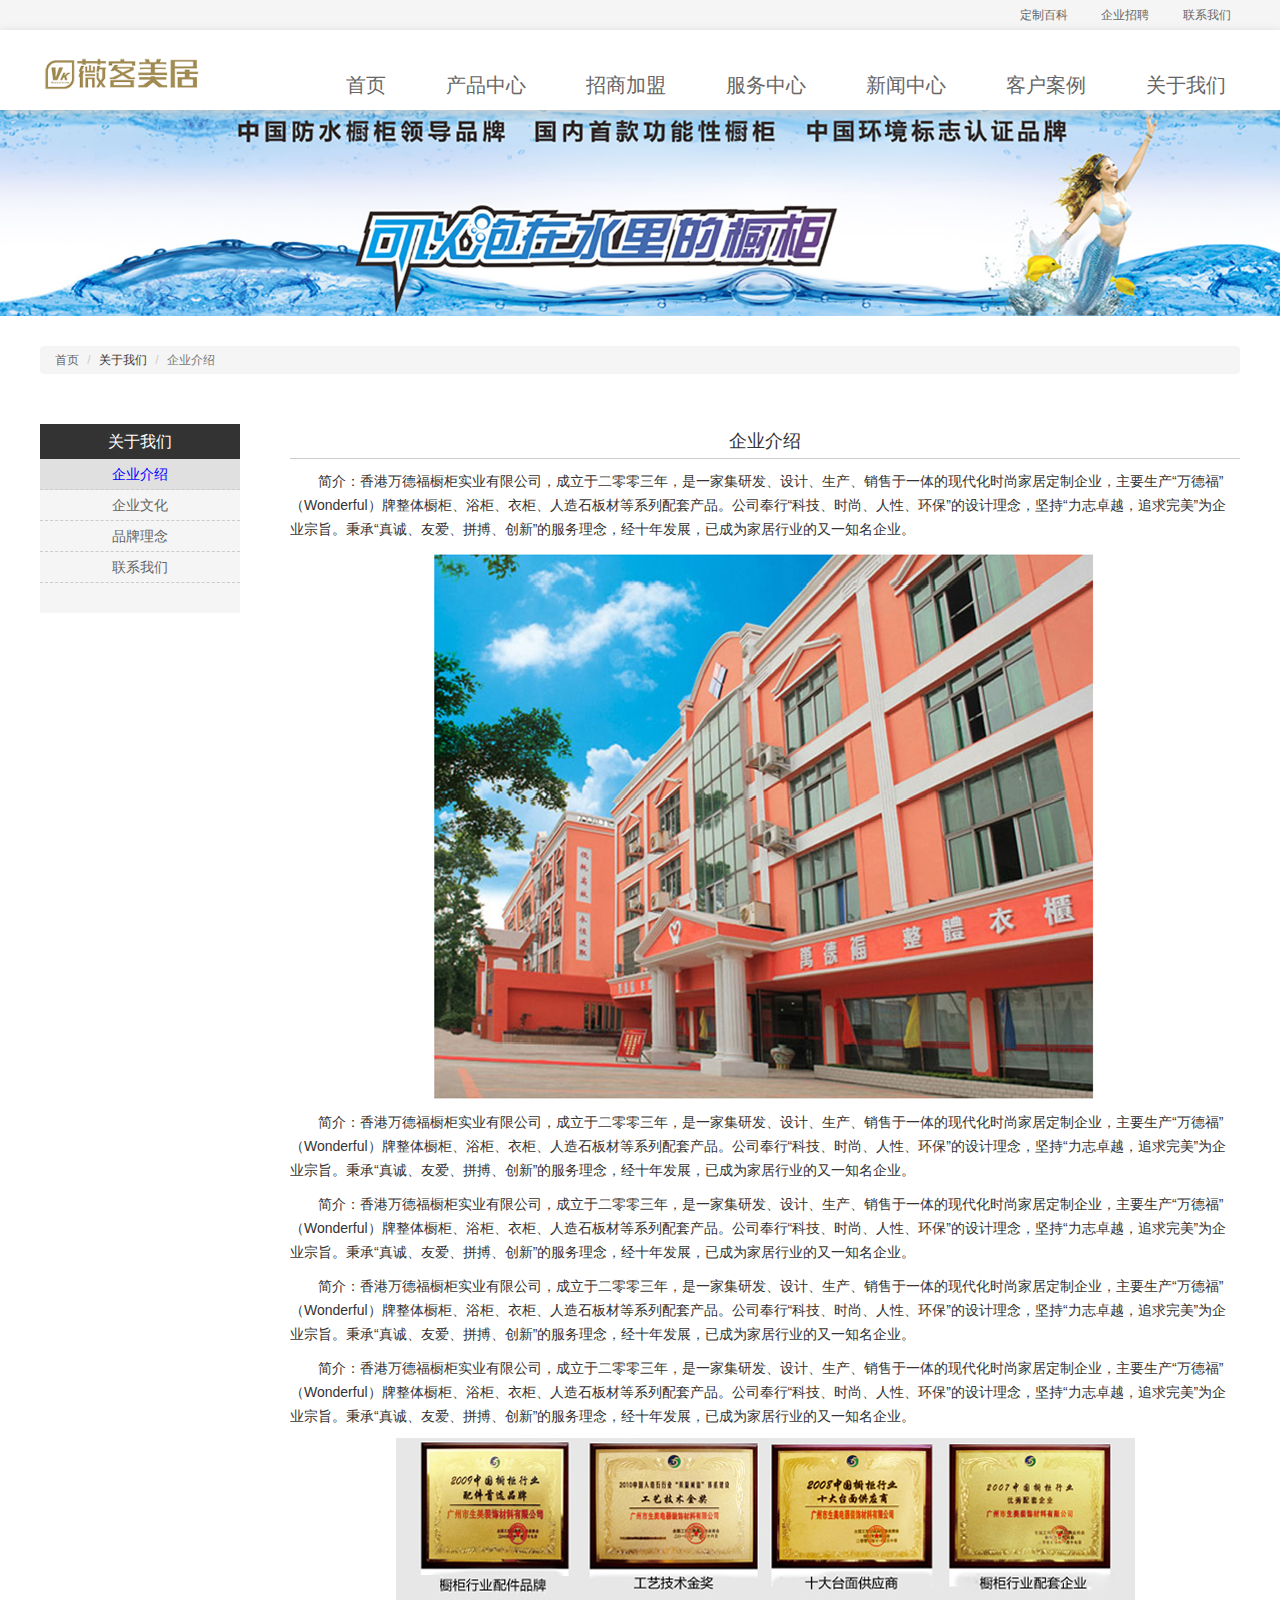
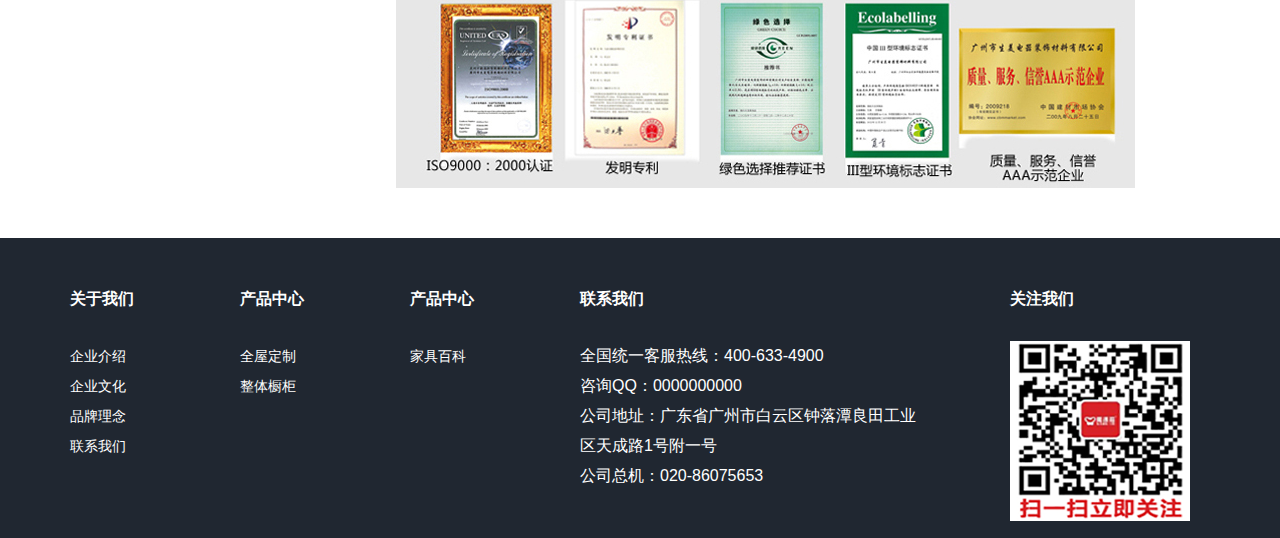
<file: aboutUs.html>
<!DOCTYPE html>
<html lang="en">
    <head>
        <meta charset="utf-8">
        <meta name="viewport" content="width=device-width, initial-scale=1 , user-scalable=no">
        <meta name="keywords" content="薇客美居,橱柜,整体橱柜,五金,全屋定制,web设计">
        <meta name="description" content="薇客美居-实力的橱柜公司,专业的橱柜设计,完美的追求">
        <title>薇客美居-实力公司</title>
        <link rel="stylesheet" type="text/css" href="css/bootstrap.min.css" />   
        <link rel="stylesheet" type="text/css" href="css/style.css" />
        <link rel="stylesheet" type="text/css" href="css/about.css" />        
    </head>
    <body>
        <!-- 网站头部标题信息 -->
        <section class="header"></section>
        <!-- about Us -banner -->
        <section class="banner">
            <div class="news_baner">
                <img src="img/u1.jpg" class="img-responsive"  alt="" /> 
            </div> 
        </section>
        <!--about Us content  -->
        <section class="absutCon">
            <div class="breadnav">
                <ol class="breadcrumb">
                    <li><a href="index.html">首页</a></li>
                    <li>关于我们</li>
                    <li class="active">企业介绍</li>
                </ol>
            </div>
            <div class="aboutMain">
                <div class="navLeft">
                    <h3 class="ti">关于我们</h3>
                    <ul>                        
                        <li class="current"><a href="javascript:;">企业介绍</a></li>
                        <li><a href="javascript:;">企业文化</a></li>
                        <li><a href="javascript:;">品牌理念</a></li>
                        <li><a href="javascript:;">联系我们</a></li>
                    </ul>
                </div>
                <div class="nconMain">
                    <h3>企业介绍</h3>
                    <p>简介：香港万德福橱柜实业有限公司，成立于二零零三年，是一家集研发、设计、生产、销售于一体的现代化时尚家居定制企业，主要生产“万德福”（Wonderful）牌整体橱柜、浴柜、衣柜、人造石板材等系列配套产品。公司奉行“科技、时尚、人性、环保”的设计理念，坚持“力志卓越，追求完美”为企业宗旨。秉承“真诚、友爱、拼搏、创新”的服务理念，经十年发展，已成为家居行业的又一知名企业。</p>
                    <p class="text-center"><img src="img/wdfImg01.png" height="549" width="667" alt="" /></p>
                    <p>简介：香港万德福橱柜实业有限公司，成立于二零零三年，是一家集研发、设计、生产、销售于一体的现代化时尚家居定制企业，主要生产“万德福”（Wonderful）牌整体橱柜、浴柜、衣柜、人造石板材等系列配套产品。公司奉行“科技、时尚、人性、环保”的设计理念，坚持“力志卓越，追求完美”为企业宗旨。秉承“真诚、友爱、拼搏、创新”的服务理念，经十年发展，已成为家居行业的又一知名企业。</p>
                    <p>简介：香港万德福橱柜实业有限公司，成立于二零零三年，是一家集研发、设计、生产、销售于一体的现代化时尚家居定制企业，主要生产“万德福”（Wonderful）牌整体橱柜、浴柜、衣柜、人造石板材等系列配套产品。公司奉行“科技、时尚、人性、环保”的设计理念，坚持“力志卓越，追求完美”为企业宗旨。秉承“真诚、友爱、拼搏、创新”的服务理念，经十年发展，已成为家居行业的又一知名企业。</p>
                    <p>简介：香港万德福橱柜实业有限公司，成立于二零零三年，是一家集研发、设计、生产、销售于一体的现代化时尚家居定制企业，主要生产“万德福”（Wonderful）牌整体橱柜、浴柜、衣柜、人造石板材等系列配套产品。公司奉行“科技、时尚、人性、环保”的设计理念，坚持“力志卓越，追求完美”为企业宗旨。秉承“真诚、友爱、拼搏、创新”的服务理念，经十年发展，已成为家居行业的又一知名企业。</p>
                    <p>简介：香港万德福橱柜实业有限公司，成立于二零零三年，是一家集研发、设计、生产、销售于一体的现代化时尚家居定制企业，主要生产“万德福”（Wonderful）牌整体橱柜、浴柜、衣柜、人造石板材等系列配套产品。公司奉行“科技、时尚、人性、环保”的设计理念，坚持“力志卓越，追求完美”为企业宗旨。秉承“真诚、友爱、拼搏、创新”的服务理念，经十年发展，已成为家居行业的又一知名企业。</p>
                    <p class="text-center"><img src="img/wdfImg02.png"  alt="" /></p>
                </div>
            </div>
        </section>

        <!-- footer底部信息 -->
        <footer class="footer"></footer>
    <script type="text/javascript" src="js/jquery-3.1.1.js"></script>
    <script type="text/javascript" src="js/bootstrap.min.js"></script>
    <script type="text/javascript" src="js/index.js"></script>
    <script type="text/javascript">
        $(function(){
            $('.navLeft li').click(function(){
                $(this).addClass('current').siblings().removeClass('current');
            });
        })
         $(".header").load('common/header1.html');
         $(".footer").load('common/footer1.html');
    </script>
    </body>
</html>
</file>
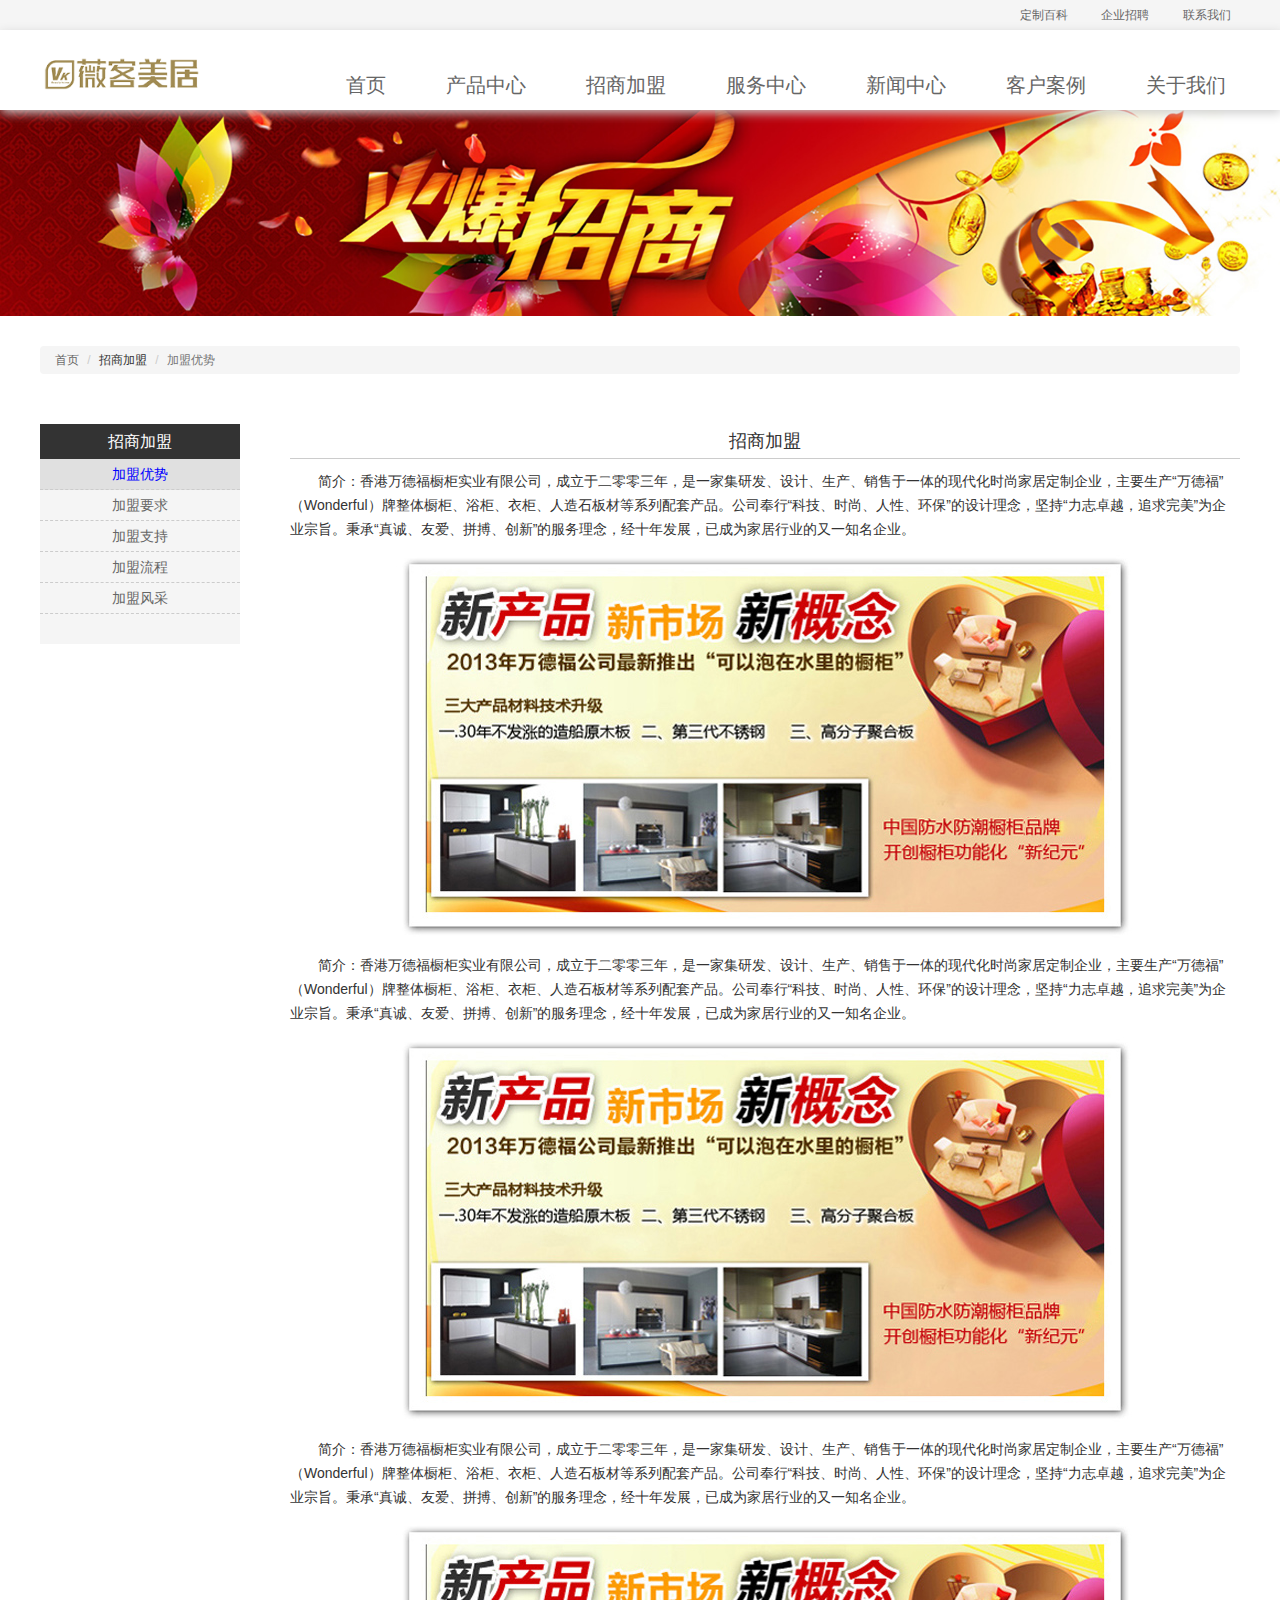
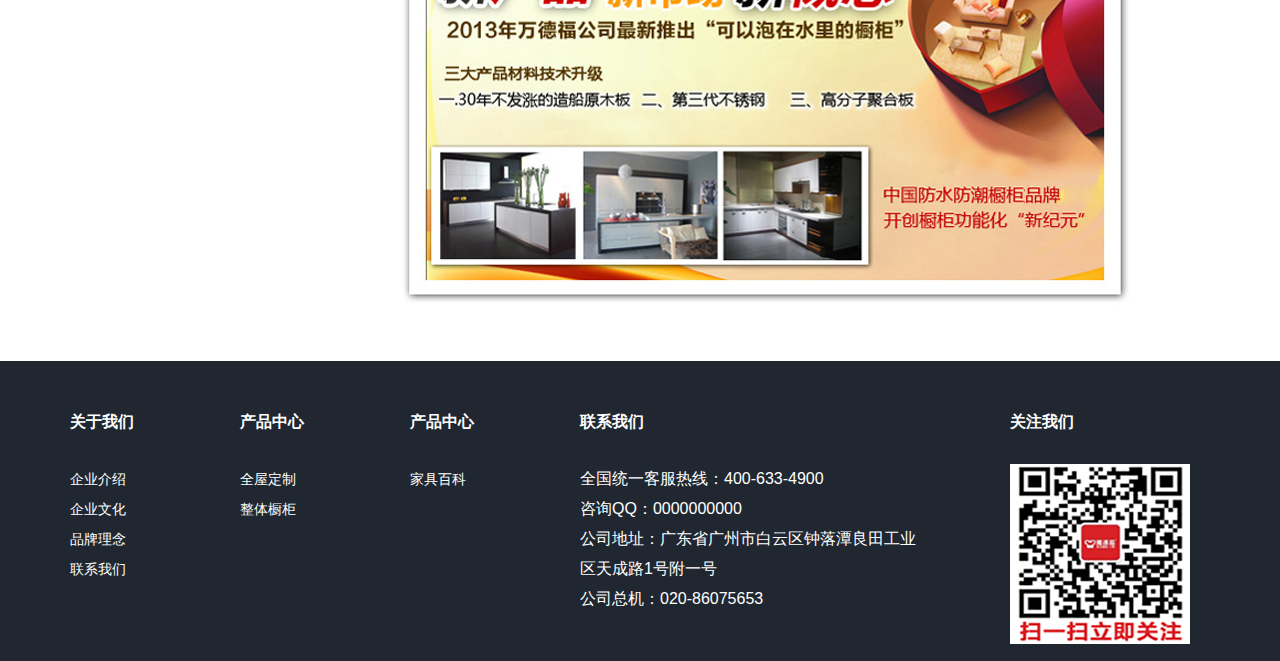
<file: investment.html>
<!DOCTYPE html>
<html lang="en">
    <head>
        <meta charset="utf-8">
        <meta name="viewport" content="width=device-width, initial-scale=1 , user-scalable=no">
        <meta name="keywords" content="薇客美居,橱柜,整体橱柜,五金,全屋定制,web设计">
        <meta name="description" content="薇客美居-实力的橱柜公司,专业的橱柜设计,完美的追求">
        <title>薇客美居-实力公司</title>
        <link rel="stylesheet" type="text/css" href="css/bootstrap.min.css" />   
        <link rel="stylesheet" type="text/css" href="css/style.css" />
        <link rel="stylesheet" type="text/css" href="css/about.css" />        
    </head>
    <body>
    <!-- 网站头部标题信息 -->
        <section class="header"></section>
        <!-- probanenr -->
        <section class="banner">
            <div class="news_baner">
                <img src="img/investment.jpg" class="img-responsive"  alt="" /> 
            </div> 
        </section>
        <!-- investmentpages -->
        <section class="investcon">
             <div class="breadnav">
                <ol class="breadcrumb">
                    <li><a href="index.html">首页</a></li>
                    <li>招商加盟</li>
                    <li class="active">加盟优势</li>
                </ol>
            </div>
            <div class="aboutMain">
                <div class="navLeft">
                    <h3 class="ti">招商加盟</h3>
                    <ul>                        
                        <li class="current"><a href="javascript:;">加盟优势</a></li>
                        <li><a href="javascript:;">加盟要求</a></li>
                        <li><a href="javascript:;">加盟支持</a></li>
                        <li><a href="javascript:;">加盟流程</a></li>
                        <li><a href="javascript:;">加盟风采</a></li>
                    </ul>
                </div>
                <div class="nconMain investMain">
                    <h3>招商加盟</h3>
                    
                    <p>简介：香港万德福橱柜实业有限公司，成立于二零零三年，是一家集研发、设计、生产、销售于一体的现代化时尚家居定制企业，主要生产“万德福”（Wonderful）牌整体橱柜、浴柜、衣柜、人造石板材等系列配套产品。公司奉行“科技、时尚、人性、环保”的设计理念，坚持“力志卓越，追求完美”为企业宗旨。秉承“真诚、友爱、拼搏、创新”的服务理念，经十年发展，已成为家居行业的又一知名企业。</p>
                    <p class="text-center"><img src="img/jmys.jpg" alt="" /></p>
                    <p>简介：香港万德福橱柜实业有限公司，成立于二零零三年，是一家集研发、设计、生产、销售于一体的现代化时尚家居定制企业，主要生产“万德福”（Wonderful）牌整体橱柜、浴柜、衣柜、人造石板材等系列配套产品。公司奉行“科技、时尚、人性、环保”的设计理念，坚持“力志卓越，追求完美”为企业宗旨。秉承“真诚、友爱、拼搏、创新”的服务理念，经十年发展，已成为家居行业的又一知名企业。</p>
                    <p class="text-center"><img src="img/jmys.jpg" alt="" /></p>
                    <p>简介：香港万德福橱柜实业有限公司，成立于二零零三年，是一家集研发、设计、生产、销售于一体的现代化时尚家居定制企业，主要生产“万德福”（Wonderful）牌整体橱柜、浴柜、衣柜、人造石板材等系列配套产品。公司奉行“科技、时尚、人性、环保”的设计理念，坚持“力志卓越，追求完美”为企业宗旨。秉承“真诚、友爱、拼搏、创新”的服务理念，经十年发展，已成为家居行业的又一知名企业。</p>
                    <p class="text-center"><img src="img/jmys.jpg" alt="" /></p>
                    
                </div>
            </div>
        </section>
        <!-- footer底部信息 -->
        <footer class="footer"></footer>
    
</body>
<script type="text/javascript" src="js/jquery-3.1.1.js"></script>
<script type="text/javascript" src="js/bootstrap.min.js"></script>
<script type="text/javascript" src="js/index.js"></script>
<script type="text/javascript">
    $(".header").load('common/header1.html');
    $(".footer").load('common/footer1.html');    
</script>
</html>
</file>
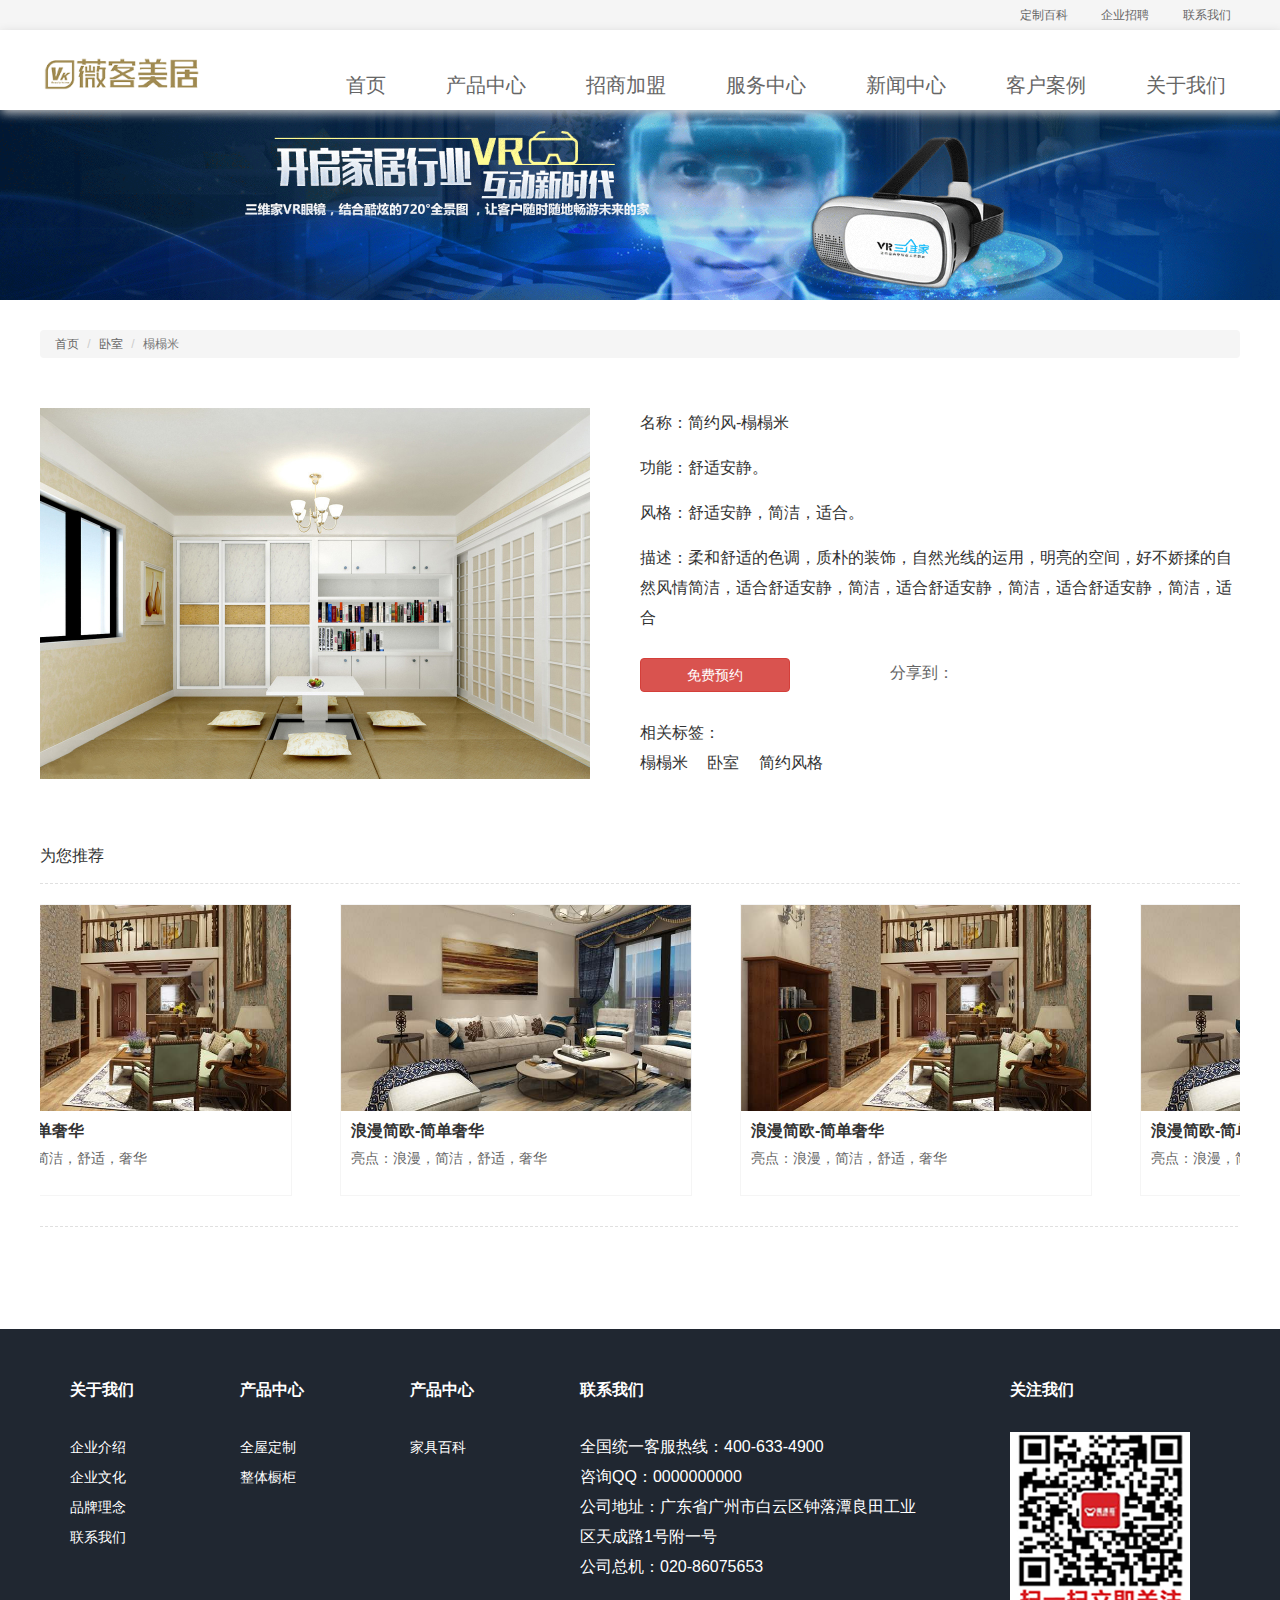
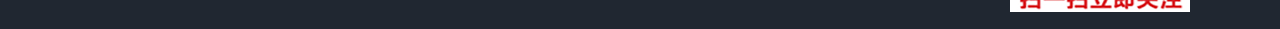
<file: proinfo.html>
<!DOCTYPE html>
<html lang="en">
    <head>
        <meta charset="utf-8">
        <meta name="viewport" content="width=device-width, initial-scale=1 , user-scalable=no">
        <meta name="keywords" content="橱柜有限公司,橱柜,橱柜,橱柜,橱柜,web">
        <meta name="description" content="香港万德福整体橱柜有限公司-实力的橱柜公司,专业的橱柜设计,完美的追求">
        <title>香港万德福整体橱柜有限公司</title>
        <link rel="stylesheet" type="text/css" href="css/bootstrap.min.css" />   
        <link rel="stylesheet" type="text/css" href="css/style.css" />
        <link rel="stylesheet" type="text/css" href="css/proList.css" />
        <script type="text/javascript" src="js/jquery-3.1.1.js"></script>
        <script type="text/javascript" src="js/bootstrap.min.js"></script>
        <script type="text/javascript" src="js/index.js"></script>
    </head>
    <body>
    <!-- 网站头部标题信息 -->
        <section class="header"></section>
        <!-- probanenr -->
        <section class="banner">
            <div class="news_baner">
                <img src="img/pBannerBg.gif" class="img-responsive"  alt="" /> 
            </div> 
        </section>
        <!-- proinfoContent -->
        <section class="proinfoCon">
            <div class="breadnav">
                <ol class="breadcrumb">
                    <li><a href="index.html">首页</a></li>
                    <li><a href="proList.html">卧室</a></li>
                    <li class="active">榻榻米</li>
                </ol>
            </div>
            <div class="proInfoConTop">
                <div class="fleft">
                    <img src="img/ttm.jpg" width="550" alt="榻榻米产品图" />
                </div>
                <div class="fright">
                    <p>名称：简约风-榻榻米</p>
                    <p>功能：舒适安静。</p>
                    <p>风格：舒适安静，简洁，适合。</p>
                    <p>描述：柔和舒适的色调，质朴的装饰，自然光线的运用，明亮的空间，好不娇揉的自然风情简洁，适合舒适安静，简洁，适合舒适安静，简洁，适合舒适安静，简洁，适合</p>
                    <p class="mianInfo"><button class="btn btn-danger" data-toggle="modal" data-target="#myModal">免费预约</button> <span>分享到：</span><div class="bdsharebuttonbox"><a href="#" class="bds_more" data-cmd="more"></a><a href="#" class="bds_qzone" data-cmd="qzone"></a><a href="#" class="bds_tsina" data-cmd="tsina"></a><a href="#" class="bds_tqq" data-cmd="tqq"></a><a href="#" class="bds_renren" data-cmd="renren"></a><a href="#" class="bds_weixin" data-cmd="weixin"></a></div><script>window._bd_share_config={"common":{"bdSnsKey":{},"bdText":"","bdMini":"2","bdPic":"","bdStyle":"0","bdSize":"16"},"share":{},"image":{"viewList":["qzone","tsina","tqq","renren","weixin"],"viewText":"分享到：","viewSize":"16"},"selectShare":{"bdContainerClass":null,"bdSelectMiniList":["qzone","tsina","tqq","renren","weixin"]}};with(document)0[(getElementsByTagName('head')[0]||body).appendChild(createElement('script')).src='http://bdimg.share.baidu.com/static/api/js/share.js?v=89860593.js?cdnversion='+~(-new Date()/36e5)];</script></p>
                    <p class="label01"><br />相关标签：<br /><span>榻榻米</span> <span>卧室</span> <span>简约风格</span></p>
                    <!-- 模态框（Modal） -->
                    <div class="modal fade" id="myModal" tabindex="-1" role="dialog" aria-labelledby="myModalLabel" aria-hidden="true">
                        <div class="modal-dialog">
                            <div class="modal-content">
                                <div class="modal-header">
                                    <button type="button" class="close" data-dismiss="modal" aria-hidden="true">
                                        &times;
                                    </button>
                                    <h4 class="modal-title" id="myModalLabel">
                                        请留下您的信息
                                    </h4>
                                </div>
                                <div class="modal-body">
                                    <form class="form-horizontal" role="form">
                                        <div class="form-group">
                                            <label for="firstname" class="col-sm-2 control-label">姓名</label>
                                            <div class="col-sm-10">
                                                <input type="text" class="form-control" id="firstname" 
                                                       placeholder="请输入姓名或称呼">
                                            </div>
                                        </div>
                                        <div class="form-group">
                                            <label for="lastname" class="col-sm-2 control-label">联系方式</label>
                                            <div class="col-sm-10">
                                                <input type="text" class="form-control" id="lastname" 
                                                       placeholder="请输入您的联系方式">
                                            </div>
                                        </div>
                                        <div class="form-group">
                                            <label for="lastname" class="col-sm-2 control-label">地址</label>
                                            <div class="col-sm-10">
                                                <input type="text" class="form-control" id="lastname" 
                                                       placeholder="请输入您的地址" />
                                            </div>
                                        </div>
                                    </form>
                                </div>
                                <div class="modal-footer">
                                    <button type="button" class="btn btn-default" data-dismiss="modal">取消
                                    </button>
                                    <button type="button" class="btn btn-primary">
                                        确认
                                    </button>
                                </div>
                            </div><!-- /.modal-content -->
                        </div><!-- /.modal -->
                    </div>
                </div>
                <div class="recPro recProInfo">
                    <h2>为您推荐</h2>
                    <ul class="recProList">
                        <li>
                            <img src="img/proImg1.jpg" width="350" alt="" />
                            <h3>浪漫简欧-简单奢华 </h3>
                            <p>亮点：浪漫，简洁，舒适，奢华</p>
                        </li>
                        <li>
                            <img src="img/proImg2.jpg" width="350" alt="" />
                            <h3>浪漫简欧-简单奢华 </h3>
                            <p>亮点：浪漫，简洁，舒适，奢华</p>
                        </li>
                        <li>
                            <img src="img/proImg1.jpg" width="350" alt="" />
                            <h3>浪漫简欧-简单奢华 </h3>
                            <p>亮点：浪漫，简洁，舒适，奢华</p>
                        </li>
                        <li>
                            <img src="img/proImg2.jpg" width="350" alt="" />
                            <h3>浪漫简欧-简单奢华 </h3>
                            <p>亮点：浪漫，简洁，舒适，奢华</p>
                        </li>
                        <li>
                            <img src="img/proImg1.jpg" width="350" alt="" />
                            <h3>浪漫简欧-简单奢华 </h3>
                            <p>亮点：浪漫，简洁，舒适，奢华</p>
                        </li>
                        <li>
                            <img src="img/proImg2.jpg" width="350" alt="" />
                            <h3>浪漫简欧-简单奢华 </h3>
                            <p>亮点：浪漫，简洁，舒适，奢华</p>
                        </li>
                        <li>
                            <img src="img/proImg1.jpg" width="350" alt="" />
                            <h3>浪漫简欧-简单奢华 </h3>
                            <p>亮点：浪漫，简洁，舒适，奢华</p>
                        </li>
                        <li>
                            <img src="img/proImg2.jpg" width="350" alt="" />
                            <h3>浪漫简欧-简单奢华 </h3>
                            <p>亮点：浪漫，简洁，舒适，奢华</p>
                        </li>
                        <li>
                            <img src="img/proImg1.jpg" width="350" alt="" />
                            <h3>浪漫简欧-简单奢华 </h3>
                            <p>亮点：浪漫，简洁，舒适，奢华</p>
                        </li>
                        <li>
                            <img src="img/proImg2.jpg" width="350" alt="" />
                            <h3>浪漫简欧-简单奢华 </h3>
                            <p>亮点：浪漫，简洁，舒适，奢华</p>
                        </li>
                        <li>
                            <img src="img/proImg1.jpg" width="350" alt="" />
                            <h3>浪漫简欧-简单奢华 </h3>
                            <p>亮点：浪漫，简洁，舒适，奢华</p>
                        </li>
                    </ul>
                </div>
                <div class="message">
                    <h3>客户留言：</h3>
                    <ul>
                        <li></li>
                    </ul>
                </div>
            </div>
        </section>
        <!-- footer底部信息 -->
        <footer class="footer"></footer>
    </body>
    <script type="text/javascript">
        $(".header").load('common/header1.html');
        $(".footer").load('common/footer1.html'); 
        $(function(){
            var timer=null;
            var num=0;
            var w=$(".recProList li").length;
            //alert(w);
            timer=setInterval(function(){
                num++;
                if(num>w*3){
                    num=0;
                }
                $(".recProList").css('left',-50*num);
            },300);
            $(".recProList").hover(function() {
                clearInterval(timer);
            }, function() {
                timer=setInterval(function(){
                num++;
                if(num>w*3){
                    num=0;
                }
                $(".recProList").css('left',-50*num);
            },300);
            });
         });   
    </script>
</html>
</file>
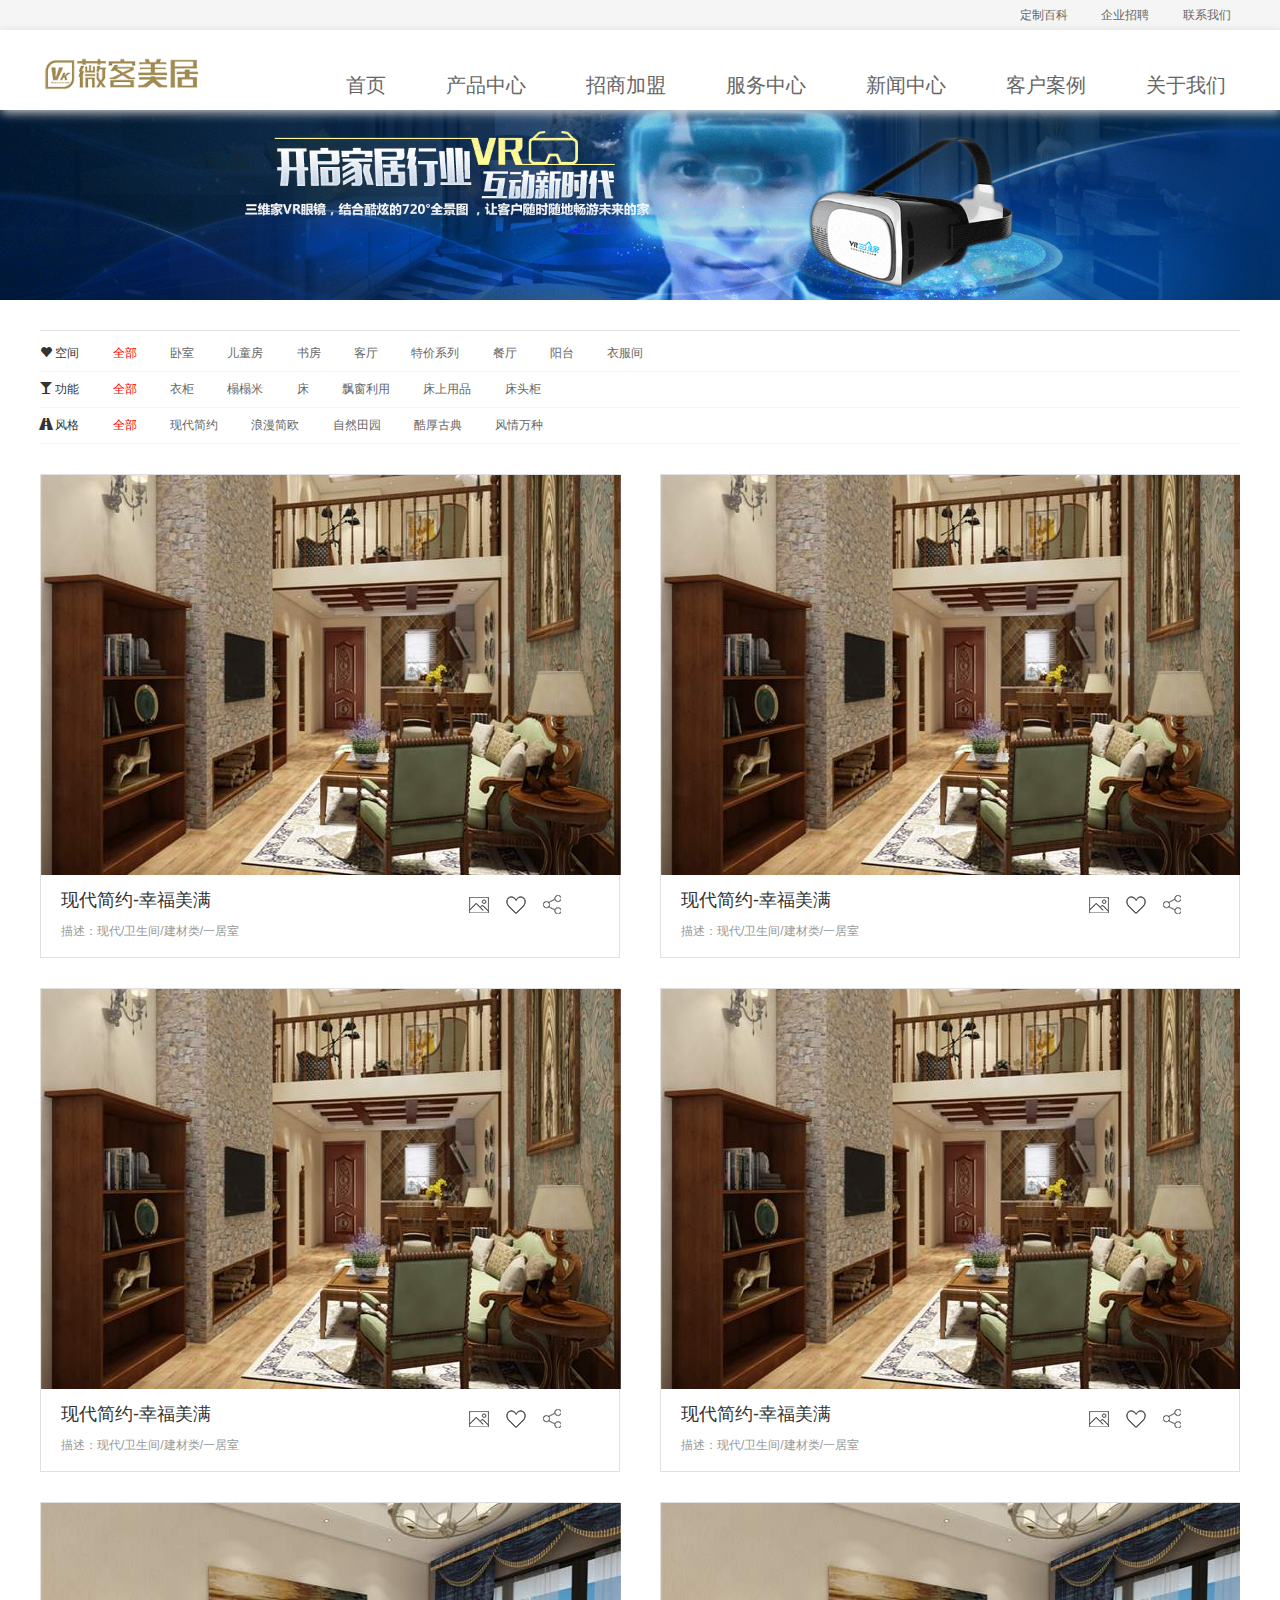
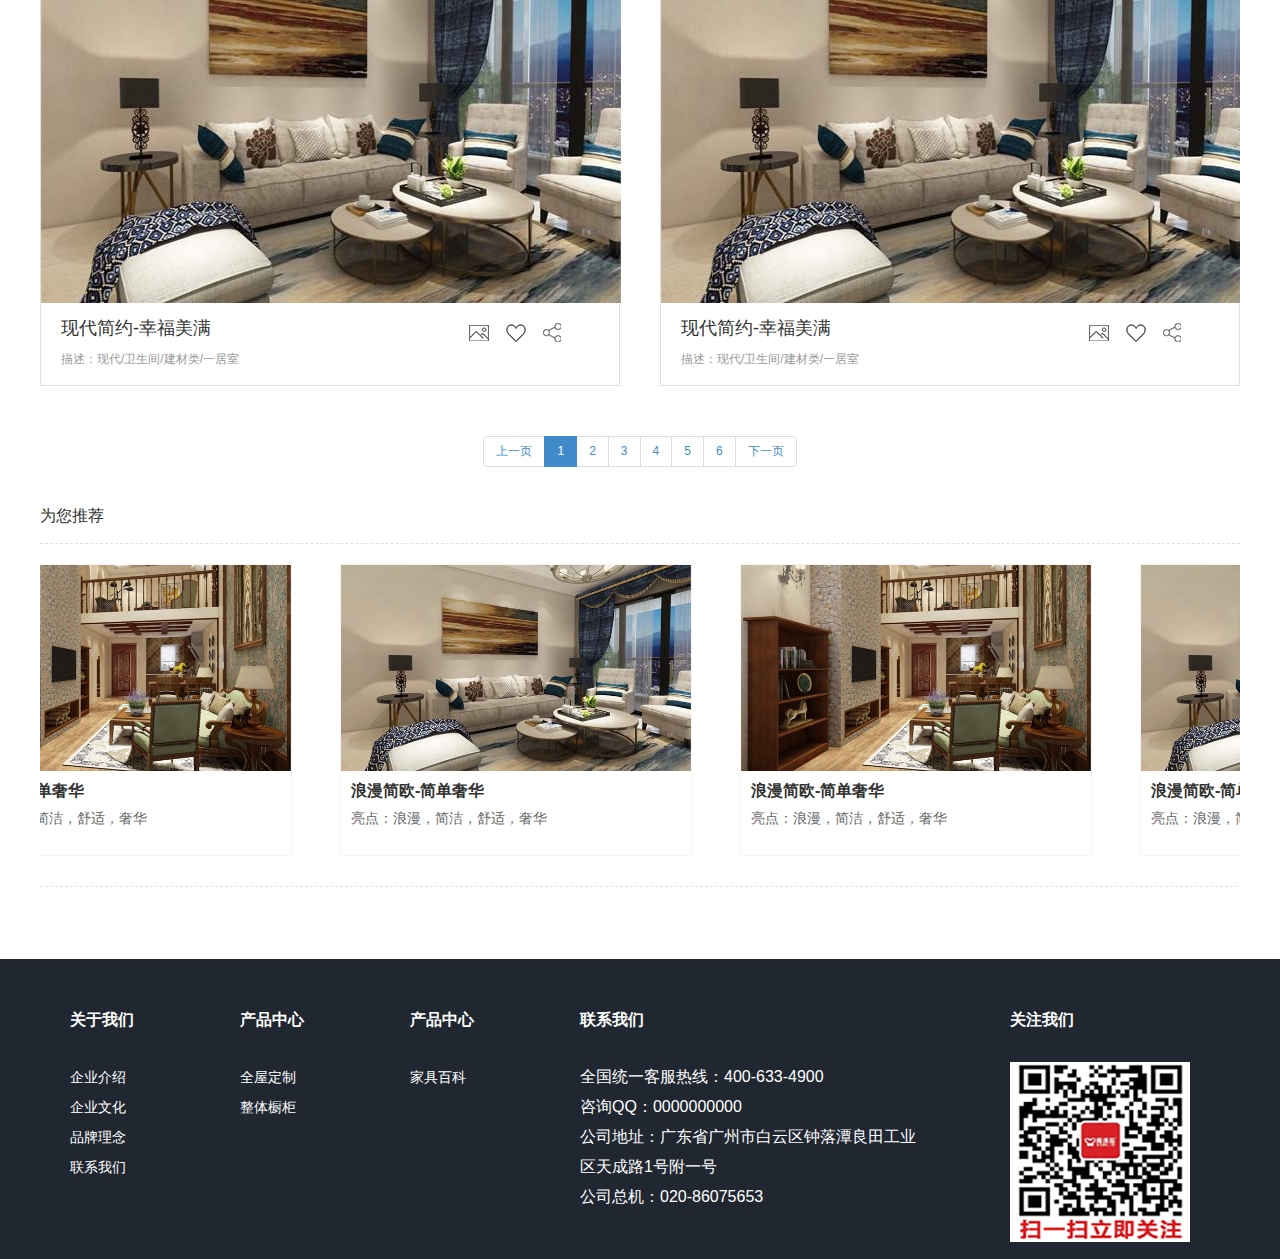
<file: proList.html>
<!DOCTYPE html>
<html lang="en">
    <head>
        <meta charset="utf-8">
        <meta name="viewport" content="width=device-width, initial-scale=1 , user-scalable=no">
        <meta name="keywords" content="橱柜有限公司,橱柜,橱柜,橱柜,橱柜,web">
        <meta name="description" content="香港万德福整体橱柜有限公司-实力的橱柜公司,专业的橱柜设计,完美的追求">
        <title>香港万德福整体橱柜有限公司</title>
        <link rel="stylesheet" type="text/css" href="css/bootstrap.min.css" />   
        <link rel="stylesheet" type="text/css" href="css/style.css" />
        <link rel="stylesheet" type="text/css" href="css/proList.css" />
        <script type="text/javascript" src="js/jquery-3.1.1.js"></script>
        <script type="text/javascript" src="js/bootstrap.min.js"></script>
        <script type="text/javascript" src="js/index.js"></script>
    </head>
    <body>
    <!-- 网站头部标题信息 -->
        <section class="header"></section>
        <!-- probanenr -->
        <section class="banner">
            <div class="news_baner">
                <img src="img/pBannerBg.gif" class="img-responsive"  alt="" /> 
            </div> 
        </section>
        <section class="prolistCon">
            <div class="proNav">
                <p><em class="glyphicon glyphicon-heart"></em> 空间 
                    <a class="current" href="javascript:;">全部</a>
                    <a href="javascript:;">卧室</a>
                    <a href="javascript:;">儿童房</a>
                    <a href="javascript:;">书房</a>
                    <a href="javascript:;">客厅</a>
                    <a href="javascript:;">特价系列</a>
                    <a href="javascript:;">餐厅</a>
                    <a href="javascript:;">阳台</a>
                    <a href="javascript:;">衣服间</a>
                </p>
                <p><em class="glyphicon glyphicon-glass"></em> 功能 
                    <a class="current" href="javascript:;">全部</a>
                    <a href="javascript:;">衣柜</a>
                    <a href="javascript:;">榻榻米</a>
                    <a href="javascript:;">床</a>
                    <a href="javascript:;">飘窗利用</a>
                    <a href="javascript:;">床上用品</a>
                    <a href="javascript:;">床头柜</a>
                </p>
                <p><em class="glyphicon glyphicon-road"></em> 风格 
                    <a class="current" href="javascript:;">全部</a>
                    <a href="javascript:;">现代简约</a>
                    <a href="javascript:;">浪漫简欧</a>
                    <a href="javascript:;">自然田园</a>
                    <a href="javascript:;">酷厚古典</a>
                    <a href="javascript:;">风情万种</a>
                </p>
            </div>
            <script type="text/javascript">
                 $(".proNav p a").click(function(event) {
                     $(this).addClass('current').siblings().removeClass('current');
                 });
            </script>
            <div class="proContent">
                <ul class="proContentList">
                    <li class="pListItem">
                        <div class="imgWrap">
                            <a href="http://dlm.admin.mnmnh.com/PMC/Panorama/Show360Test.aspx?SchemeId=01066998" target="_blank">
                                <img class="loadingImg" src="img/proImg1.jpg" height="400" width="580"  alt="奥园-幸福一家_装修效果图_3D家装设计导购网" />
                                <div class="mask">
                                    <i class="pIcon"></i>
                                    <p>点击进入全景浏览模式</p>
                                </div>
                            </a>
                        </div>
                        <div class="sharpWarp">
                            <div class="fr">
                                <a href="proinfo.html" class="Move" target="_blank" title="查看更多"><i class="pIcon"></i></a>
                                <a href="javascript:;" class="sccase" title="收藏该方案"><i class="pIcon"></i></a>
                                <a href="javascript:;" class="sharp" title="分享"><i class="pIcon"></i></a>                
                            </div>
                            <h3>现代简约-幸福美满</h3>
                            <p>描述：现代/卫生间/建材类/一居室</p>
                        </div>
                    </li> 
                    <li class="pListItem">
                        <div class="imgWrap">
                            <a href="http://dlm.admin.mnmnh.com/PMC/Panorama/Show360Test.aspx?SchemeId=01066998" target="_blank">
                                <img class="loadingImg" src="img/proImg1.jpg" height="400" width="580"  alt="奥园-幸福一家_装修效果图_3D家装设计导购网" />
                                <div class="mask">
                                    <i class="pIcon"></i>
                                    <p>点击进入全景浏览模式</p>
                                </div>
                            </a>
                        </div>
                        <div class="sharpWarp">
                            <div class="fr">
                                <a href="javascript:;" class="Move" target="_blank" title="查看更多"><i class="pIcon"></i></a>
                                <a href="javascript:;" class="sccase" title="收藏该方案"><i class="pIcon"></i></a>
                                <a href="javascript:;" class="sharp" title="分享"><i class="pIcon"></i></a>                
                            </div>
                            <h3>现代简约-幸福美满</h3>
                            <p>描述：现代/卫生间/建材类/一居室</p>
                        </div>
                    </li>
                    <li class="pListItem">
                        <div class="imgWrap">
                            <a href="http://dlm.admin.mnmnh.com/PMC/Panorama/Show360Test.aspx?SchemeId=01066998" target="_blank">
                                <img class="loadingImg" src="img/proImg1.jpg" height="400" width="580"  alt="奥园-幸福一家_装修效果图_3D家装设计导购网" />
                                <div class="mask">
                                    <i class="pIcon"></i>
                                    <p>点击进入全景浏览模式</p>
                                </div>
                            </a>
                        </div>
                        <div class="sharpWarp">
                            <div class="fr">
                                <a href="javascript:;" class="Move" target="_blank" title="查看更多"><i class="pIcon"></i></a>
                                <a href="javascript:;" class="sccase" title="收藏该方案"><i class="pIcon"></i></a>
                                <a href="javascript:;" class="sharp" title="分享"><i class="pIcon"></i></a>                
                            </div>
                            <h3>现代简约-幸福美满</h3>
                            <p>描述：现代/卫生间/建材类/一居室</p>
                        </div>
                    </li>
                    <li class="pListItem">
                        <div class="imgWrap">
                            <a href="http://dlm.admin.mnmnh.com/PMC/Panorama/Show360Test.aspx?SchemeId=01066998" target="_blank">
                                <img class="loadingImg" src="img/proImg1.jpg" height="400" width="580"  alt="奥园-幸福一家_装修效果图_3D家装设计导购网" />
                                <div class="mask">
                                    <i class="pIcon"></i>
                                    <p>点击进入全景浏览模式</p>
                                </div>
                            </a>
                        </div>
                        <div class="sharpWarp">
                            <div class="fr">
                                <a href="javascript:;" class="Move" target="_blank" title="查看更多"><i class="pIcon"></i></a>
                                <a href="javascript:;" class="sccase" title="收藏该方案"><i class="pIcon"></i></a>
                                <a href="javascript:;" class="sharp" title="分享"><i class="pIcon"></i></a>                
                            </div>
                            <h3>现代简约-幸福美满</h3>
                            <p>描述：现代/卫生间/建材类/一居室</p>
                        </div>
                    </li>
                    <li class="pListItem">
                        <div class="imgWrap">
                            <a href="http://dlm.admin.mnmnh.com/PMC/Panorama/Show360Test.aspx?SchemeId=01066998" target="_blank">
                                <img class="loadingImg" src="img/proImg2.jpg" height="400" width="580"  alt="奥园-幸福一家_装修效果图_3D家装设计导购网" />
                                <div class="mask">
                                    <i class="pIcon"></i>
                                    <p>点击进入全景浏览模式</p>
                                </div>
                            </a>
                        </div>
                        <div class="sharpWarp">
                            <div class="fr">
                                <a href="javascript:;" class="Move" target="_blank" title="查看更多"><i class="pIcon"></i></a>
                                <a href="javascript:;" class="sccase" title="收藏该方案"><i class="pIcon"></i></a>
                                <a href="javascript:;" class="sharp" title="分享"><i class="pIcon"></i></a>                
                            </div>
                            <h3>现代简约-幸福美满</h3>
                            <p>描述：现代/卫生间/建材类/一居室</p>
                        </div>
                    </li>
                    <li class="pListItem">
                        <div class="imgWrap">
                            <a href="http://dlm.admin.mnmnh.com/PMC/Panorama/Show360Test.aspx?SchemeId=01066998" target="_blank">
                                <img class="loadingImg" src="img/proImg2.jpg" height="400" width="580"  alt="奥园-幸福一家_装修效果图_3D家装设计导购网" />
                                <div class="mask">
                                    <i class="pIcon"></i>
                                    <p>点击进入全景浏览模式</p>
                                </div>
                            </a>
                        </div>
                        <div class="sharpWarp">
                            <div class="fr">
                                <a href="javascript:;" class="Move" target="_blank" title="查看更多"><i class="pIcon"></i></a>
                                <a href="javascript:;" class="sccase" title="收藏该方案"><i class="pIcon"></i></a>
                                <a href="javascript:;" class="sharp" title="分享"><i class="pIcon"></i></a>                
                            </div>
                            <h3>现代简约-幸福美满</h3>
                            <p>描述：现代/卫生间/建材类/一居室</p>
                        </div>
                    </li>     
                    <script type="text/javascript">
                         $(".imgWrap").hover(function() {
                             $(this).find('.mask').fadeIn();
                         }, function() {
                             $(this).find('.mask').fadeOut();
                         });
                    </script>
                </ul>
                <div class="pagestion text-center">
                    <ul class="pagination">
                        <li><a href="#">上一页</a></li>
                        <li class="active"><a href="#">1</a></li>
                        <li><a href="#">2</a></li>
                        <li><a href="#">3</a></li>
                        <li><a href="#">4</a></li>
                        <li><a href="#">5</a></li>
                        <li><a href="#">6</a></li>
                        <li><a href="#">下一页</a></li>
                    </ul>
                </div>
            </div>
            <div class="recPro">
                <h2>为您推荐</h2>
                <ul class="recProList">
                    <li>
                        <img src="img/proImg1.jpg" width="350" alt="" />
                        <h3>浪漫简欧-简单奢华 </h3>
                        <p>亮点：浪漫，简洁，舒适，奢华</p>
                    </li>
                    <li>
                        <img src="img/proImg2.jpg" width="350" alt="" />
                        <h3>浪漫简欧-简单奢华 </h3>
                        <p>亮点：浪漫，简洁，舒适，奢华</p>
                    </li>
                    <li>
                        <img src="img/proImg1.jpg" width="350" alt="" />
                        <h3>浪漫简欧-简单奢华 </h3>
                        <p>亮点：浪漫，简洁，舒适，奢华</p>
                    </li>
                    <li>
                        <img src="img/proImg2.jpg" width="350" alt="" />
                        <h3>浪漫简欧-简单奢华 </h3>
                        <p>亮点：浪漫，简洁，舒适，奢华</p>
                    </li>
                    <li>
                        <img src="img/proImg1.jpg" width="350" alt="" />
                        <h3>浪漫简欧-简单奢华 </h3>
                        <p>亮点：浪漫，简洁，舒适，奢华</p>
                    </li>
                    <li>
                        <img src="img/proImg2.jpg" width="350" alt="" />
                        <h3>浪漫简欧-简单奢华 </h3>
                        <p>亮点：浪漫，简洁，舒适，奢华</p>
                    </li>
                    <li>
                        <img src="img/proImg1.jpg" width="350" alt="" />
                        <h3>浪漫简欧-简单奢华 </h3>
                        <p>亮点：浪漫，简洁，舒适，奢华</p>
                    </li>
                    <li>
                        <img src="img/proImg2.jpg" width="350" alt="" />
                        <h3>浪漫简欧-简单奢华 </h3>
                        <p>亮点：浪漫，简洁，舒适，奢华</p>
                    </li>
                    <li>
                        <img src="img/proImg1.jpg" width="350" alt="" />
                        <h3>浪漫简欧-简单奢华 </h3>
                        <p>亮点：浪漫，简洁，舒适，奢华</p>
                    </li>
                    <li>
                        <img src="img/proImg2.jpg" width="350" alt="" />
                        <h3>浪漫简欧-简单奢华 </h3>
                        <p>亮点：浪漫，简洁，舒适，奢华</p>
                    </li>
                    <li>
                        <img src="img/proImg1.jpg" width="350" alt="" />
                        <h3>浪漫简欧-简单奢华 </h3>
                        <p>亮点：浪漫，简洁，舒适，奢华</p>
                    </li>
                </ul>
                 <script type="text/javascript">
                     $(function(){
                        var timer=null;
                        var num=0;
                        var w=$(".recProList li").length;
                        //alert(w);
                        timer=setInterval(function(){
                            num++;
                            if(num>w*3){
                                num=0;
                            }
                            $(".recProList").css('left',-50*num);
                        },300);
                        $(".recProList").hover(function() {
                            clearInterval(timer);
                        }, function() {
                            timer=setInterval(function(){
                            num++;
                            if(num>w*3){
                                num=0;
                            }
                            $(".recProList").css('left',-50*num);
                        },300);
                        });
                     });
                </script>
            </div>
        </section>
        <!-- footer底部信息 -->
        <footer class="footer"></footer>        
    </body>
    <script type="text/javascript">
        $(".header").load('common/header1.html');
        $(".footer").load('common/footer1.html'); 
    </script>
</html>
</file>
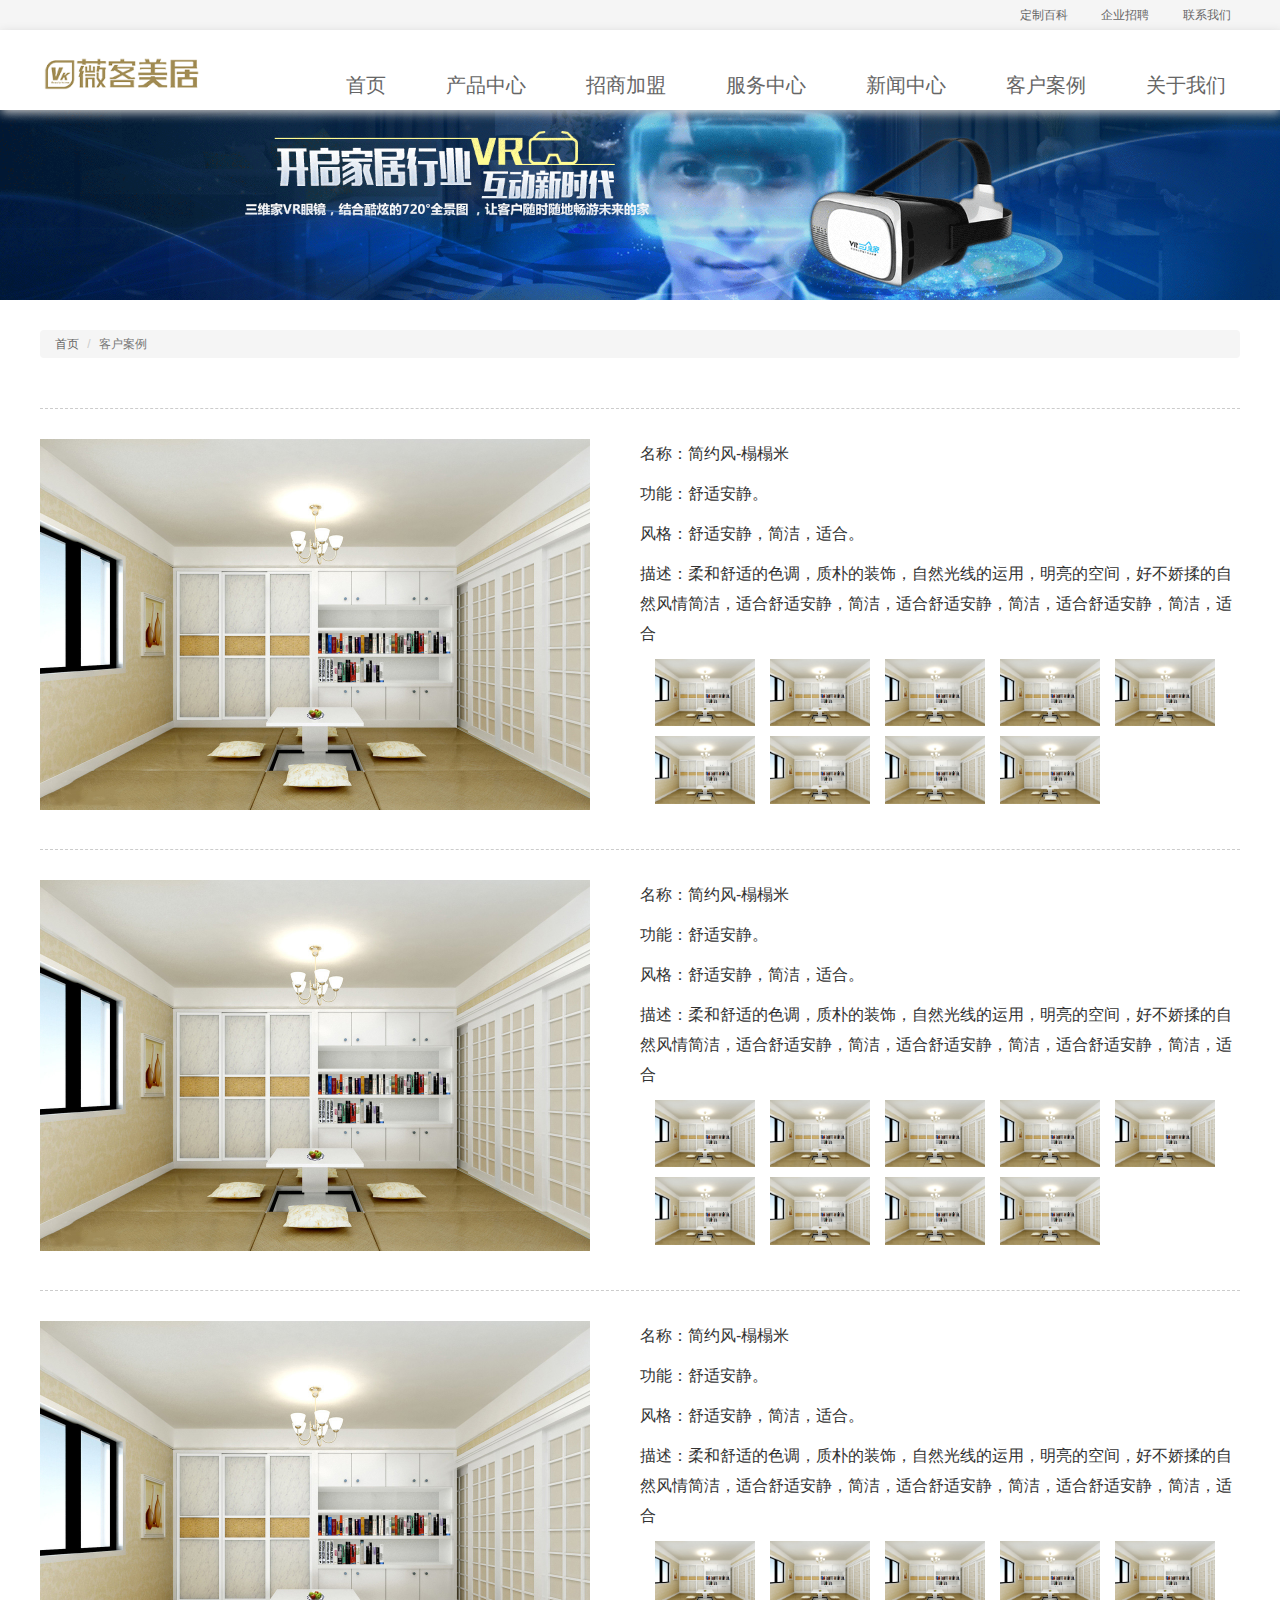
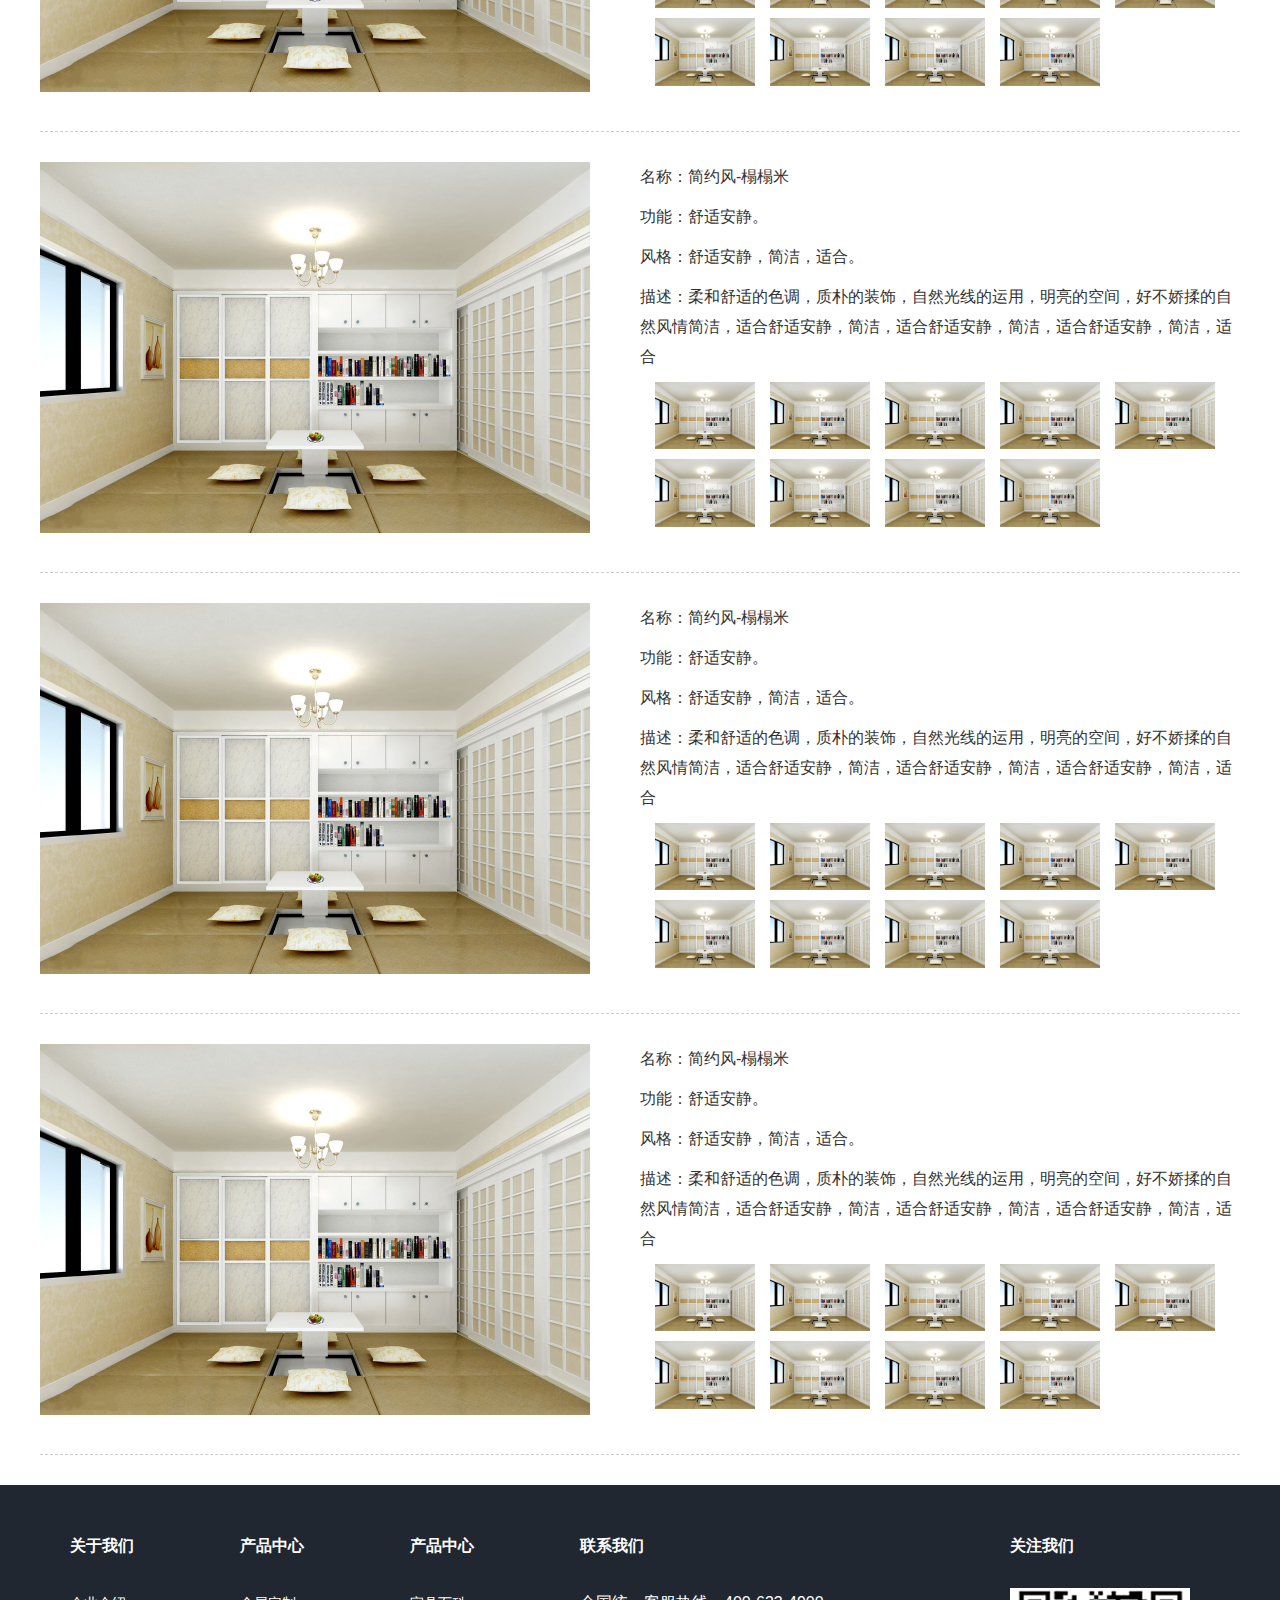
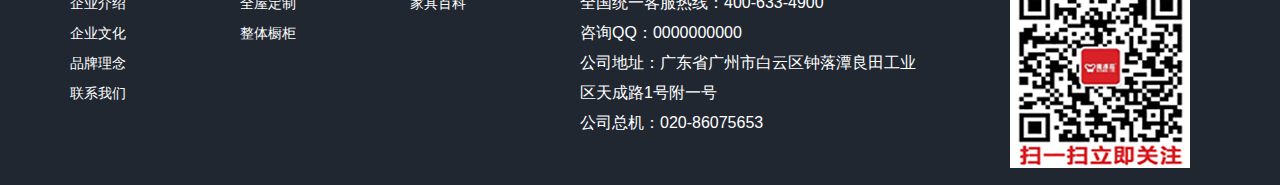
<file: userCase.html>
<!DOCTYPE html>
<html lang="en">
    <head>
        <meta charset="utf-8">
        <meta name="viewport" content="width=device-width, initial-scale=1 , user-scalable=no">
        <meta name="keywords" content="薇客美居,橱柜,整体橱柜,五金,全屋定制,web设计">
        <meta name="description" content="薇客美居-实力的橱柜公司,专业的橱柜设计,完美的追求">
        <title>薇客美居-实力公司</title>
        <link rel="stylesheet" type="text/css" href="css/bootstrap.min.css" />   
        <link rel="stylesheet" type="text/css" href="css/style.css" />
        <link rel="stylesheet" type="text/css" href="css/proList.css" />
        <script type="text/javascript" src="js/jquery-3.1.1.js"></script>
        <script type="text/javascript" src="js/bootstrap.min.js"></script>
        <script type="text/javascript" src="js/index.js"></script>
    </head>
    <body>
    <!-- 网站头部标题信息 -->
        <section class="header"></section>
        <script type="text/javascript">
             $('.ucase a').attr('src','usersCase.html');
        </script>
        <!-- probanenr -->
        <section class="banner">
            <div class="news_baner">
                <img src="img/pBannerBg.gif" class="img-responsive"  alt="" /> 
            </div> 
        </section>
        <!-- 客户案例内容中心 -->
        <section class="usersCaseCon">
            <div class="breadnav">
                <ol class="breadcrumb">
                    <li><a href="index.html">首页</a></li>
                    <li class="active">客户案例</li>
                </ol>
            </div>
            <div class="caseCenter userConList">
                <ul style="border-top:1px dashed #ccc;">
                    <li>
                        <div class="proInfoConTop">
                        <div class="fleft">
                            <img src="img/ttm.jpg" width="550" alt="榻榻米产品图" />
                        </div>
                        <div class="fright">
                            <p>名称：简约风-榻榻米</p>
                            <p>功能：舒适安静。</p>
                            <p>风格：舒适安静，简洁，适合。</p>
                            <p>描述：柔和舒适的色调，质朴的装饰，自然光线的运用，明亮的空间，好不娇揉的自然风情简洁，适合舒适安静，简洁，适合舒适安静，简洁，适合舒适安静，简洁，适合</p>
                            <ol class="smallList">
                                <li><img src="img/ttm.jpg" width="100" alt=""></li>
                                <li><img src="img/ttm.jpg" width="100" alt=""></li>
                                <li><img src="img/ttm.jpg" width="100" alt=""></li>
                                <li><img src="img/ttm.jpg" width="100" alt=""></li>
                                <li><img src="img/ttm.jpg" width="100" alt=""></li>
                                <li><img src="img/ttm.jpg" width="100" alt=""></li>
                                <li><img src="img/ttm.jpg" width="100" alt=""></li>
                                <li><img src="img/ttm.jpg" width="100" alt=""></li>
                                <li><img src="img/ttm.jpg" width="100" alt=""></li>
                            </ol>
                        </div>
                        </div>
                    </li>
                    <li>
                        <div class="proInfoConTop">
                        <div class="fleft">
                            <img src="img/ttm.jpg" width="550" alt="榻榻米产品图" />
                        </div>
                        <div class="fright">
                            <p>名称：简约风-榻榻米</p>
                            <p>功能：舒适安静。</p>
                            <p>风格：舒适安静，简洁，适合。</p>
                            <p>描述：柔和舒适的色调，质朴的装饰，自然光线的运用，明亮的空间，好不娇揉的自然风情简洁，适合舒适安静，简洁，适合舒适安静，简洁，适合舒适安静，简洁，适合</p>
                            <ol class="smallList">
                                <li><img src="img/ttm.jpg" width="100" alt=""></li>
                                <li><img src="img/ttm.jpg" width="100" alt=""></li>
                                <li><img src="img/ttm.jpg" width="100" alt=""></li>
                                <li><img src="img/ttm.jpg" width="100" alt=""></li>
                                <li><img src="img/ttm.jpg" width="100" alt=""></li>
                                <li><img src="img/ttm.jpg" width="100" alt=""></li>
                                <li><img src="img/ttm.jpg" width="100" alt=""></li>
                                <li><img src="img/ttm.jpg" width="100" alt=""></li>
                                <li><img src="img/ttm.jpg" width="100" alt=""></li>
                            </ol>
                        </div>
                        </div>
                    </li>
                    <li>
                        <div class="proInfoConTop">
                        <div class="fleft">
                            <img src="img/ttm.jpg" width="550" alt="榻榻米产品图" />
                        </div>
                        <div class="fright">
                            <p>名称：简约风-榻榻米</p>
                            <p>功能：舒适安静。</p>
                            <p>风格：舒适安静，简洁，适合。</p>
                            <p>描述：柔和舒适的色调，质朴的装饰，自然光线的运用，明亮的空间，好不娇揉的自然风情简洁，适合舒适安静，简洁，适合舒适安静，简洁，适合舒适安静，简洁，适合</p>
                            <ol class="smallList">
                                <li><img src="img/ttm.jpg" width="100" alt=""></li>
                                <li><img src="img/ttm.jpg" width="100" alt=""></li>
                                <li><img src="img/ttm.jpg" width="100" alt=""></li>
                                <li><img src="img/ttm.jpg" width="100" alt=""></li>
                                <li><img src="img/ttm.jpg" width="100" alt=""></li>
                                <li><img src="img/ttm.jpg" width="100" alt=""></li>
                                <li><img src="img/ttm.jpg" width="100" alt=""></li>
                                <li><img src="img/ttm.jpg" width="100" alt=""></li>
                                <li><img src="img/ttm.jpg" width="100" alt=""></li>
                            </ol>
                        </div>
                        </div>
                    </li>
                    <li>
                        <div class="proInfoConTop">
                        <div class="fleft">
                            <img src="img/ttm.jpg" width="550" alt="榻榻米产品图" />
                        </div>
                        <div class="fright">
                            <p>名称：简约风-榻榻米</p>
                            <p>功能：舒适安静。</p>
                            <p>风格：舒适安静，简洁，适合。</p>
                            <p>描述：柔和舒适的色调，质朴的装饰，自然光线的运用，明亮的空间，好不娇揉的自然风情简洁，适合舒适安静，简洁，适合舒适安静，简洁，适合舒适安静，简洁，适合</p>
                            <ol class="smallList">
                                <li><img src="img/ttm.jpg" width="100" alt=""></li>
                                <li><img src="img/ttm.jpg" width="100" alt=""></li>
                                <li><img src="img/ttm.jpg" width="100" alt=""></li>
                                <li><img src="img/ttm.jpg" width="100" alt=""></li>
                                <li><img src="img/ttm.jpg" width="100" alt=""></li>
                                <li><img src="img/ttm.jpg" width="100" alt=""></li>
                                <li><img src="img/ttm.jpg" width="100" alt=""></li>
                                <li><img src="img/ttm.jpg" width="100" alt=""></li>
                                <li><img src="img/ttm.jpg" width="100" alt=""></li>
                            </ol>
                        </div>
                        </div>
                    </li>
                    <li>
                        <div class="proInfoConTop">
                        <div class="fleft">
                            <img src="img/ttm.jpg" width="550" alt="榻榻米产品图" />
                        </div>
                        <div class="fright">
                            <p>名称：简约风-榻榻米</p>
                            <p>功能：舒适安静。</p>
                            <p>风格：舒适安静，简洁，适合。</p>
                            <p>描述：柔和舒适的色调，质朴的装饰，自然光线的运用，明亮的空间，好不娇揉的自然风情简洁，适合舒适安静，简洁，适合舒适安静，简洁，适合舒适安静，简洁，适合</p>
                            <ol class="smallList">
                                <li><img src="img/ttm.jpg" width="100" alt=""></li>
                                <li><img src="img/ttm.jpg" width="100" alt=""></li>
                                <li><img src="img/ttm.jpg" width="100" alt=""></li>
                                <li><img src="img/ttm.jpg" width="100" alt=""></li>
                                <li><img src="img/ttm.jpg" width="100" alt=""></li>
                                <li><img src="img/ttm.jpg" width="100" alt=""></li>
                                <li><img src="img/ttm.jpg" width="100" alt=""></li>
                                <li><img src="img/ttm.jpg" width="100" alt=""></li>
                                <li><img src="img/ttm.jpg" width="100" alt=""></li>
                            </ol>
                        </div>
                        </div>
                    </li>
                    <li>
                        <div class="proInfoConTop">
                        <div class="fleft">
                            <img src="img/ttm.jpg" width="550" alt="榻榻米产品图" />
                        </div>
                        <div class="fright">
                            <p>名称：简约风-榻榻米</p>
                            <p>功能：舒适安静。</p>
                            <p>风格：舒适安静，简洁，适合。</p>
                            <p>描述：柔和舒适的色调，质朴的装饰，自然光线的运用，明亮的空间，好不娇揉的自然风情简洁，适合舒适安静，简洁，适合舒适安静，简洁，适合舒适安静，简洁，适合</p>
                            <ol class="smallList">
                                <li><img src="img/ttm.jpg" width="100" alt=""></li>
                                <li><img src="img/ttm.jpg" width="100" alt=""></li>
                                <li><img src="img/ttm.jpg" width="100" alt=""></li>
                                <li><img src="img/ttm.jpg" width="100" alt=""></li>
                                <li><img src="img/ttm.jpg" width="100" alt=""></li>
                                <li><img src="img/ttm.jpg" width="100" alt=""></li>
                                <li><img src="img/ttm.jpg" width="100" alt=""></li>
                                <li><img src="img/ttm.jpg" width="100" alt=""></li>
                                <li><img src="img/ttm.jpg" width="100" alt=""></li>
                            </ol>
                        </div>
                        </div>
                    </li>
                </ul>
                <script type="text/javascript">
                    var ImgArr=['img/ttm.jpg','img/ttm2.jpg','img/ttm2.jpg','img/ttm2.jpg','img/ttm2.jpg','img/ttm.jpg','img/ttm.jpg','img/ttm.jpg','img/ttm.jpg'];
                    $(".smallList li").click(function(event) {
                        $(this).parent().parent().siblings('.fleft').children('img').attr('src',ImgArr[$(this).index()]);
                    });
                </script>
            </div>
        </section>
        <!-- footer底部信息 -->
        <footer class="footer"></footer>
    <script type="text/javascript">
         $(".header").load('common/header1.html');
         $(".footer").load('common/footer1.html');         
    </script>
</body>
</html>
</file>
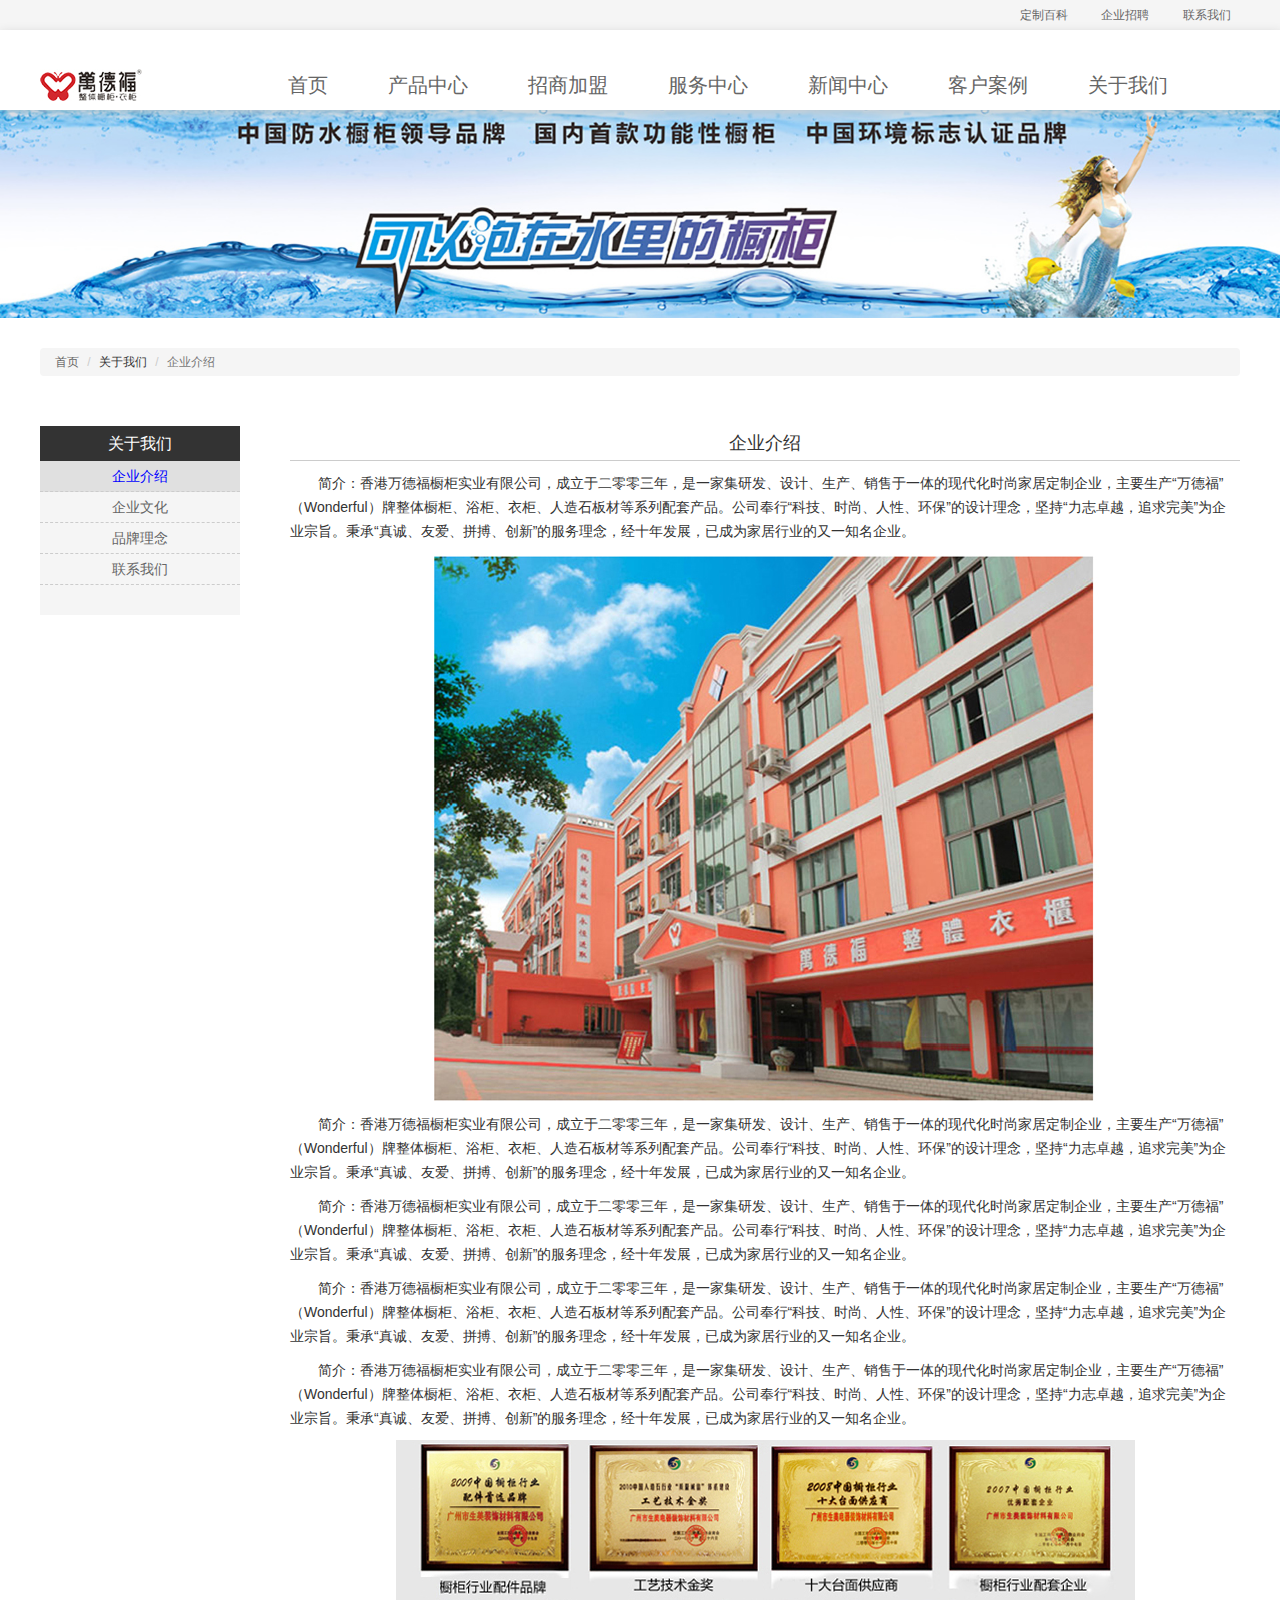
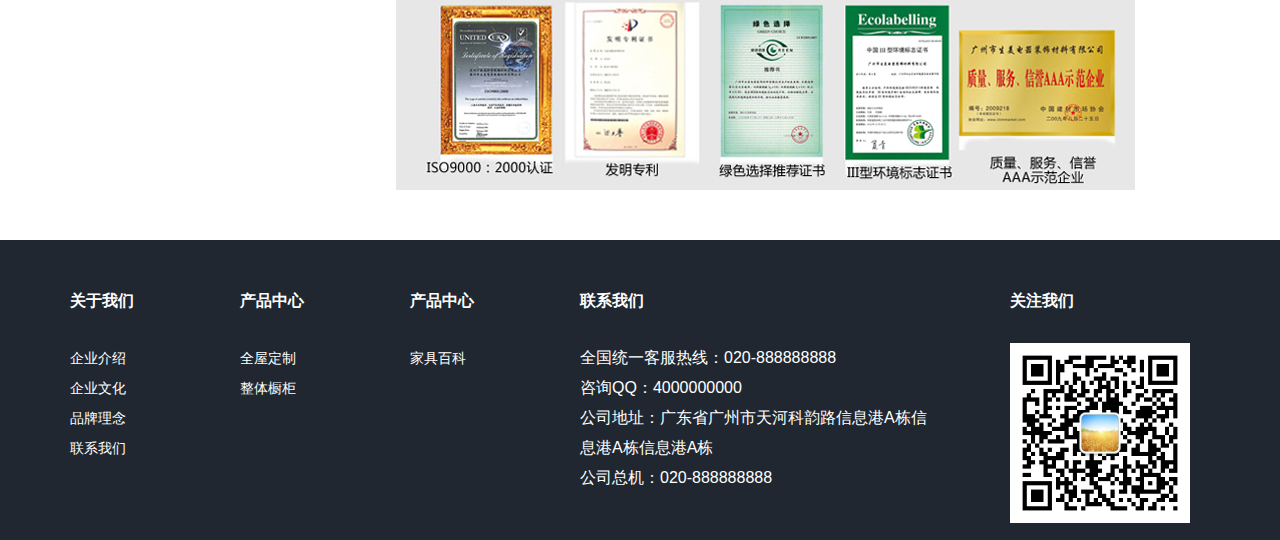
<file: about/aboutUs01.html>
<!DOCTYPE html>
<html lang="en">
    <head>
        <meta charset="utf-8">
        <meta name="viewport" content="width=device-width, initial-scale=1 , user-scalable=no">
        <meta name="keywords" content="薇客美居,橱柜,整体橱柜,五金,全屋定制,web设计">
        <meta name="description" content="薇客美居-实力的橱柜公司,专业的橱柜设计,完美的追求">
        <title>薇客美居-实力公司</title>
        <link rel="stylesheet" type="text/css" href="../css/bootstrap.min.css" />   
        <link rel="stylesheet" type="text/css" href="../css/style.css" />
        <link rel="stylesheet" type="text/css" href="../css/about.css" />
        <script type="text/javascript" src="../js/jquery-3.1.1.js"></script>
        <script type="text/javascript" src="../js/bootstrap.min.js"></script>
        <script type="text/javascript" src="../js/index.js"></script>
    </head>
    <body>
        <!-- 网站头部标题信息 -->
        <section class="header"></section>
        <script type="text/javascript">
             $('.aboutMe a').attr('src','aboutUs01.html');
        </script>
        <!-- about Us -banner -->
        <section class="banner">
            <div class="news_baner">
                <img src="../img/u1.jpg" class="img-responsive"  alt="" /> 
            </div> 
        </section>
        <!--about Us content  -->
        <section class="absutCon">
            <div class="breadnav">
                <ol class="breadcrumb">
                    <li><a href="index.html">首页</a></li>
                    <li>关于我们</li>
                    <li class="active">企业介绍</li>
                </ol>
            </div>
            <div class="aboutMain">
                <div class="navLeft">
                    <h3 class="ti">关于我们</h3>
                    <ul>                        
                        <li class="current"><a href="javascript:;">企业介绍</a></li>
                        <li><a href="javascript:;">企业文化</a></li>
                        <li><a href="javascript:;">品牌理念</a></li>
                        <li><a href="javascript:;">联系我们</a></li>
                    </ul>
                </div>
                <div class="nconMain">
                    <h3>企业介绍</h3>
                    <p>简介：香港万德福橱柜实业有限公司，成立于二零零三年，是一家集研发、设计、生产、销售于一体的现代化时尚家居定制企业，主要生产“万德福”（Wonderful）牌整体橱柜、浴柜、衣柜、人造石板材等系列配套产品。公司奉行“科技、时尚、人性、环保”的设计理念，坚持“力志卓越，追求完美”为企业宗旨。秉承“真诚、友爱、拼搏、创新”的服务理念，经十年发展，已成为家居行业的又一知名企业。</p>
                    <p class="text-center"><img src="../img/wdfImg01.png" height="549" width="667" alt="" /></p>
                    <p>简介：香港万德福橱柜实业有限公司，成立于二零零三年，是一家集研发、设计、生产、销售于一体的现代化时尚家居定制企业，主要生产“万德福”（Wonderful）牌整体橱柜、浴柜、衣柜、人造石板材等系列配套产品。公司奉行“科技、时尚、人性、环保”的设计理念，坚持“力志卓越，追求完美”为企业宗旨。秉承“真诚、友爱、拼搏、创新”的服务理念，经十年发展，已成为家居行业的又一知名企业。</p>
                    <p>简介：香港万德福橱柜实业有限公司，成立于二零零三年，是一家集研发、设计、生产、销售于一体的现代化时尚家居定制企业，主要生产“万德福”（Wonderful）牌整体橱柜、浴柜、衣柜、人造石板材等系列配套产品。公司奉行“科技、时尚、人性、环保”的设计理念，坚持“力志卓越，追求完美”为企业宗旨。秉承“真诚、友爱、拼搏、创新”的服务理念，经十年发展，已成为家居行业的又一知名企业。</p>
                    <p>简介：香港万德福橱柜实业有限公司，成立于二零零三年，是一家集研发、设计、生产、销售于一体的现代化时尚家居定制企业，主要生产“万德福”（Wonderful）牌整体橱柜、浴柜、衣柜、人造石板材等系列配套产品。公司奉行“科技、时尚、人性、环保”的设计理念，坚持“力志卓越，追求完美”为企业宗旨。秉承“真诚、友爱、拼搏、创新”的服务理念，经十年发展，已成为家居行业的又一知名企业。</p>
                    <p>简介：香港万德福橱柜实业有限公司，成立于二零零三年，是一家集研发、设计、生产、销售于一体的现代化时尚家居定制企业，主要生产“万德福”（Wonderful）牌整体橱柜、浴柜、衣柜、人造石板材等系列配套产品。公司奉行“科技、时尚、人性、环保”的设计理念，坚持“力志卓越，追求完美”为企业宗旨。秉承“真诚、友爱、拼搏、创新”的服务理念，经十年发展，已成为家居行业的又一知名企业。</p>
                    <p class="text-center"><img src="../img/wdfImg02.png"  alt="" /></p>
                </div>
            </div>
        </section>

        <!-- footer底部信息 -->
        <footer class="footer"></footer>
    <script type="text/javascript">
         $(".header").load('../common/header.html');
         $(".footer").load('../common/footer.html');
    </script>
    </body>
</html>
</file>
<file: css/about.css>
/* 
* @Author: Marte
* @Date:   2016-11-17 17:43:59
* @Last Modified by:   Marte
* @Last Modified time: 2016-11-21 15:30:06
*/
.absutCon{padding-bottom: 50px;}
.breadnav{width:1200px;margin:0 auto;padding:30px 0;}
.aboutMain{width:1200px;margin:0 auto;clear:both;overflow:hidden;}
.aboutMain .navLeft{float:left;width:200px;background:#f5f5f5;text-align: center;padding-bottom: 30px;margin-right: 50px;}
.aboutMain .navLeft .ti{font-size: 16px;line-height: 35px;height:35px;background:#333;color:#fff;border-bottom:none;}
.aboutMain .navLeft li{border-bottom:1px dashed #ccc;cursor: pointer;}
.aboutMain .navLeft li a{font-size: 14px;line-height: 30px;}
.aboutMain .navLeft li:hover{background:#e0e0e0;}
.aboutMain .navLeft .current{background:#e0e0e0;}
.aboutMain .navLeft .current a{color:blue;}
.aboutMain .navLeft li:hover a{color:blue;}
.nconMain{float:right;width:950px;min-height:1000px;}
.nconMain h3{font-size: 18px;text-align: center;line-height:35px;height:35px;border-bottom: 1px solid #ccc;}
.nconMain p{text-indent: 2em;line-height: 24px;padding-top: 10px;font-size: 14px;}
.nconMain .text-center{text-indent: 0em;text-align: center;}
.investcon{padding-bottom: 50px;}
.investMain{min-height:700px;}
</file>
<file: css/proList.css>
/* 
* @Author: Marte
* @Date:   2016-11-15 14:21:26
* @Last Modified by:   Marte
* @Last Modified time: 2016-11-16 15:37:10
*/
.pIcon{
    display: inline-block;
    background-image: url(../img/pIcon.png);
    background-repeat: no-repeat;
}
.prolistCon{padding-bottom: 50px;}
.proNav{width:1200px;margin:30px auto;padding-top: 5px;border-top: 1px solid #e0e0e0;}
.proNav p{line-height: 35px;border-bottom: 1px solid #f5f5f5;}
.proNav p a{margin-left:30px;}
.proNav p a.current{color:red;}
.proContent{width:1200px;margin:0 auto;clear:both;overflow:hidden;}
.proContentList{height: 1400px;}
.proContentList li{float:left;margin-right: 40px;padding-bottom: 20px;width:580px; margin-bottom: 30px;border: 1px solid #e0e0e0;position:relative;}
.proContentList li:nth-of-type(even){margin-right: 0px;}
.pListItem ul li .imgWrap img{display: block;width: 580px;height: 400px;}
.mask{position:absolute;left:0;top:0;display:block;width:580px;height: 400px;text-align: center;background:rgba(0,0,0,0.5);display:none;}
.mask p {position: relative;z-index: 10;font-size: 14px;line-height: 2.714;color: rgb( 255, 255, 255 );}
.mask .pIcon {position: relative;z-index: 10;width: 65px;height: 45px;margin-top: 160px;background-position: -196px -250px;}
.sharpWarp{padding-left: 20px;}
.sharpWarp h3{font-size: 18px;line-height: 50px;width:330px;overflow: hidden;white-space: nowrap;text-overflow: ellipsis;}
.sharpWarp p{color:#999;width:330px;}
.sharpWarp .fr{float:right;width:120px;margin-right:30px;clear:both;overflow:hidden;margin-top: 20px;}
.sharpWarp .fr a{display:block;float:left;height:22px;width:22px;margin-right: 15px;}
.sharpWarp .fr .Move .pIcon{width:22px;height:22px;background-position:-12px -9px;}
.sharpWarp .fr .sccase .pIcon{width:22px;height:22px;background-position:-48px -10px;}
.sharpWarp .fr .sharp .pIcon{width:22px;height:22px;background-position:-84px -11px;}
/*-------------------recPro-----------------------------*/
.recPro{width:1200px;height:420px;margin:0 auto;overflow:hidden;position:relative;}
.recPro h2{line-height: 54px;border-bottom: 1px dashed #e0e0e0;}
.recProList{margin-top: 20px;width:999999px;clear:both;overflow:hidden;padding-bottom: 30px;border-bottom: 1px dashed #e0e0e0;position:absolute;left:0px;}
.recProList li{border: 1px solid #f5f5f5;width:352px;box-sizing: border-box;float:left;margin-right: 48px;}
.recProList li h3,.recProList li p{padding-left: 10px;}
.recProList li h3{font-size: 16px;font-weight: bold;line-height:40px;}
.recProList li p{font-size: 14px;color:#666;padding-bottom: 30px;}

/*-------------------------proInfo--------------------------------*/
.proinfoCon{padding-bottom: 50px;}
.proInfoConTop,.breadnav{width:1200px;margin:30px auto 0px;clear:both;overflow:hidden;}
.proInfoConTop .fleft{float:left;margin-right:50px;width:550px;}
.proInfoConTop .fright{width:600px;float:left;height:300px;}
.proInfoConTop .fright p{line-height: 30px;font-size: 16px;padding-bottom: 15px;}
.proInfoConTop .fright p .btn{margin-right: 100px;float:left;width:150px;}
.proInfoConTop .fright .mianInfo span{color:#666;float:left;}
.mianInfo{padding-top: 10px;}
.label01 span{margin-right: 15px;}
.bdsharebuttonbox{width:220px;float:left;margin-top: -12px;}
.recProInfo{padding-top: 50px;padding-bottom: 30px;height:500px;}
/*message*/
.message{display:none;width:1200px;margin:0 auto;}
/*----------------------casePages----------------------------*/
.caseCenter{width:1200px;margin:0 auto;padding:30px 0;}
.userConList{}
.smallList{clear:both;overflow:hidden;}
.smallList li{float:left;margin-left: 15px;margin-bottom: 10px;cursor: pointer;}
.userConList .proInfoConTop .fright p{padding-bottom: 10px;}
.userConList .proInfoConTop .fright{height:410px;}
.userConList ul>li{border-bottom: 1px dashed #ccc;}
</file>
<file: css/style.css>
/*------------------------reset清除默认样式----------------------- */
html{color:#000;background:#fff;}
body,div,dl,dt,dd,ul,ol,li,h1,h2,h3,h4,h5,h6,input,button,textarea,p,blockquote,th,td{margin:0;padding:0;}
body{font:12px/1 '微软雅黑',Tahoma,Helvetica,Arial,"\5b8b\4f53",'宋体',sans-serif;}
img{border:none;}
em,strong{font-style:normal;font-weight:normal;}
li{list-style:none;}
table {border-collapse:collapse;border-spacing:0;}
h1{font-size:18px;}
h2{font-size:16px;}
h3{font-size:14px;}
h4, h5, h6{font-size:100%;}

q:before,q:after{content:'';}/* 消除q前后的内容 */
button,input,select,textarea{font-size:100%;}/* 使得表单元素在 ie 下能继承字体大小 */
input,button,textarea,select,optgroup,option{font-family:inherit;font-size:inherit;font-style:inherit;font-weight:inherit;}
address,cite,dfn,em,var{font-style:normal;} /* 将斜体扶正 */

/* link */
a{color:#666;text-decoration:none;}
a:hover{color:#36c;text-decoration:none;}
.clearfix {
    display: inline-block;
    zoom: 1;
}

/* @media screen and (min-width:1200px){ */

/*------------------header---------------------------------*/
.topNav{width:100%;height:30px;background:#f5f5f5;}
.topNav_con{width:1200px;height:30px;line-height: 30px;margin:0 auto;}
.topNav_right{position: relative;width: 250px;float:right;}
.topNav_right a{padding-left: 30px;font:12px/30px '微软雅黑';}
.mainBav{width:100%;height:80px;background:#fff;position:relative;z-index: 100;box-shadow: 1px 3px 10px #ccc;}
.navCon{width: 1200px;height: 80px;margin:0 auto;}
.logo{float:left;margin:23px 0 0 0;padding-right: 116px;}
.mainNav{float:left;padding-top: 35px;}
.mainNav>li{float:left;padding:10px 30px;position:relative;}
.mainNav>li:last-child{padding-right: 0;}
.mainNav>li>a{font-size: 20px;}
.mainNav>li>ol{display:none;position:absolute;left:11px;top:35px;background:#fff;padding:10px 30px;width:120px;}
.mainNav>li>ol>li>a{font-size:14px;line-height: 30px;}
.nav1{position:fixed;top:0;left:0;}
/*----------------appointment-------Pages-----------------*/
.appointment{width: 100%;height:80px;background:#f7f7f7;}
.appoint_list li>span{font-size: 30px;line-height: 80px;padding-left: 15px;}
.appoint_list li>span,.appoint_list li>p{float:left;}
.appoint_list li>p{font-size: 18px;line-height: 22px;padding:0 10px 0 10px;margin-top:19px;border-right: 1px solid #efefef;}
.appoint_list li>p>span{font-size: 12px;}
.btn_tc{line-height:80px;}
/*-----------------con---pages-------------------------*/
.core,.works,.sovle,.case{padding-top:30px;margin-top:50px;width: 100%;line-height: 35px;}
.core{background:url(../img/advantagesBg.jpg) no-repeat center 0;}
.core>h2,.works>h2,.sovle>h2,.case>h2{font-size:36px; font-weight: bold;margin-bottom:10px;text-align: center;}
.core>p,.works>p,.sovle>p,.case>p{font-size: 20px;text-align: center;padding-bottom:10px;}
.works>p{padding-bottom: 30px;}
.imgs-hx{position:relative;}
.coreList{width:50%;height:100%;position:absolute;right:0;top:0;}
.coreList li{float:left;width:33.3%;height:50%; line-height: 50px;padding-top: 52px; background:rgba(0,0,0,0.2);border: 1px solid rgba(255,255,255,0.3);color:#fff;font-size: 24px;text-align: center;cursor: pointer;}
/*----------------sovle-------Pages-----------------*/
.sovle{background:#f9f9f9;padding-bottom: 30px;}
.sovleNav{width:980px;margin:0 auto;clear: both;overflow:hidden;}
.sovleNav li{float:left;margin:0 18px;padding:0 10px;font-size: 18px;cursor:pointer;}
.sovleNav .current{background:#ccc;}
.soveListcon{width:980px;margin:0 auto;clear: both;overflow:hidden;margin-top: 30px;}
.soveListcon .soveListconL li{ margin-top: 15px;cursor:pointer;}
.soveListcon .soveListconL{margin-right: 30px;margin-left: 15px;}
.soveListcon>*{float:left;}
/*--------------------case-----pages------------------*/
.case{margin-top:0;padding-bottom: 50px;}
.caseCon{width:1200px;margin:0 auto;clear: both;overflow:hidden;}
.caseCon ul li{float:left;width:300px;height:200px;background:#f9f9f9;border: 1px solid rgba(0,0,0,0.1);box-sizing: border-box;overflow:hidden;}
.caseCon ul li p{text-align: center;font-size: 18px; line-height: 50px;margin-top: 50px;}

/*----------------banner-------Pages-----------------*/
.banner{width:100%;height:100%;}
.bannerImg{position:relative;width:100%;height:100%;overflow: hidden;}
.imgB1{position:absolute;left:0;top:0px;width:100%;height:540px;background:url('http://www.3vjia.com/Content/images/index_images/banner1.jpg') no-repeat;    background-size: 100% auto;
}
.carousel-control.lre{width: 35px;height: 35px; line-height: 30px;font-size: 24px; margin-top: 15%;border: 1px solid #666;border-radius: 50%;}


/*---------works展示-----------------*/
#focus_Box{position:relative;width:710px;height:308px;margin:20px auto;}
#focus_Box ul{position:relative;width:710px;height:308px;}
#focus_Box li{z-index:0;position:absolute; width:0px;background:#787878;height:0px;top:146px;cursor:pointer;left:377px;border-radius:4px;box-shadow:1px 1px 12px rgba(200, 200, 200, 1);}
#focus_Box li img{width:100%;background:url(../img/loading.gif) no-repeat center 50%;height:100%;vertical-align:top;}
#focus_Box li p{position:absolute;left:0;bottom:0px;width:100%;height:40px;line-height:40px;background:url(../img/float-bg.png) repeat;text-indent:8px;color:#fff;}
#focus_Box li p span{display:inline-block;width:70%;height:40px;overflow:hidden;}
#focus_Box .prev,#focus_Box .next{display:block;z-index:100;overflow:hidden;cursor:pointer;position:absolute;width:52px;height:52px;top:131px;}
#focus_Box .prev{background:url(../img/btn.png) left bottom no-repeat;left:0px;}
#focus_Box .next{background:url(../img/btn.png) right bottom no-repeat;right:0px;} 
#focus_Box .prev:hover{background-position:left top;}
#focus_Box .next:hover{background-position:right top;}
#focus_Box a.imgs-scroll-btn{display:block;position:absolute;z-index:110;top:7px;right:15px;width:51px;height:23px;overflow:hidden;background:url(../img/share-btn.png) no-repeat;text-indent:-999px;}

/*-------------footer----pages-----------------*/
.footer{width:100%;height: 300px;background:#202731;}
.footer-main{padding-top: 50px;}
.footer-main dl.addr{width:350px;}
.footer-main dl:first-child{margin-left: 0;}
.footer-main dl{float:left;width:200px;color:#fff;margin-left: 80px;font-size: 16px;}
.footer-main dl dt{padding-bottom: 30px;}
.footer-main dl dd{line-height: 30px;}
.footer-main .shortDl{width:90px;}
.footer-main dl dd a{color:#fff;font-size: 14px;}

/* } */
</file>
